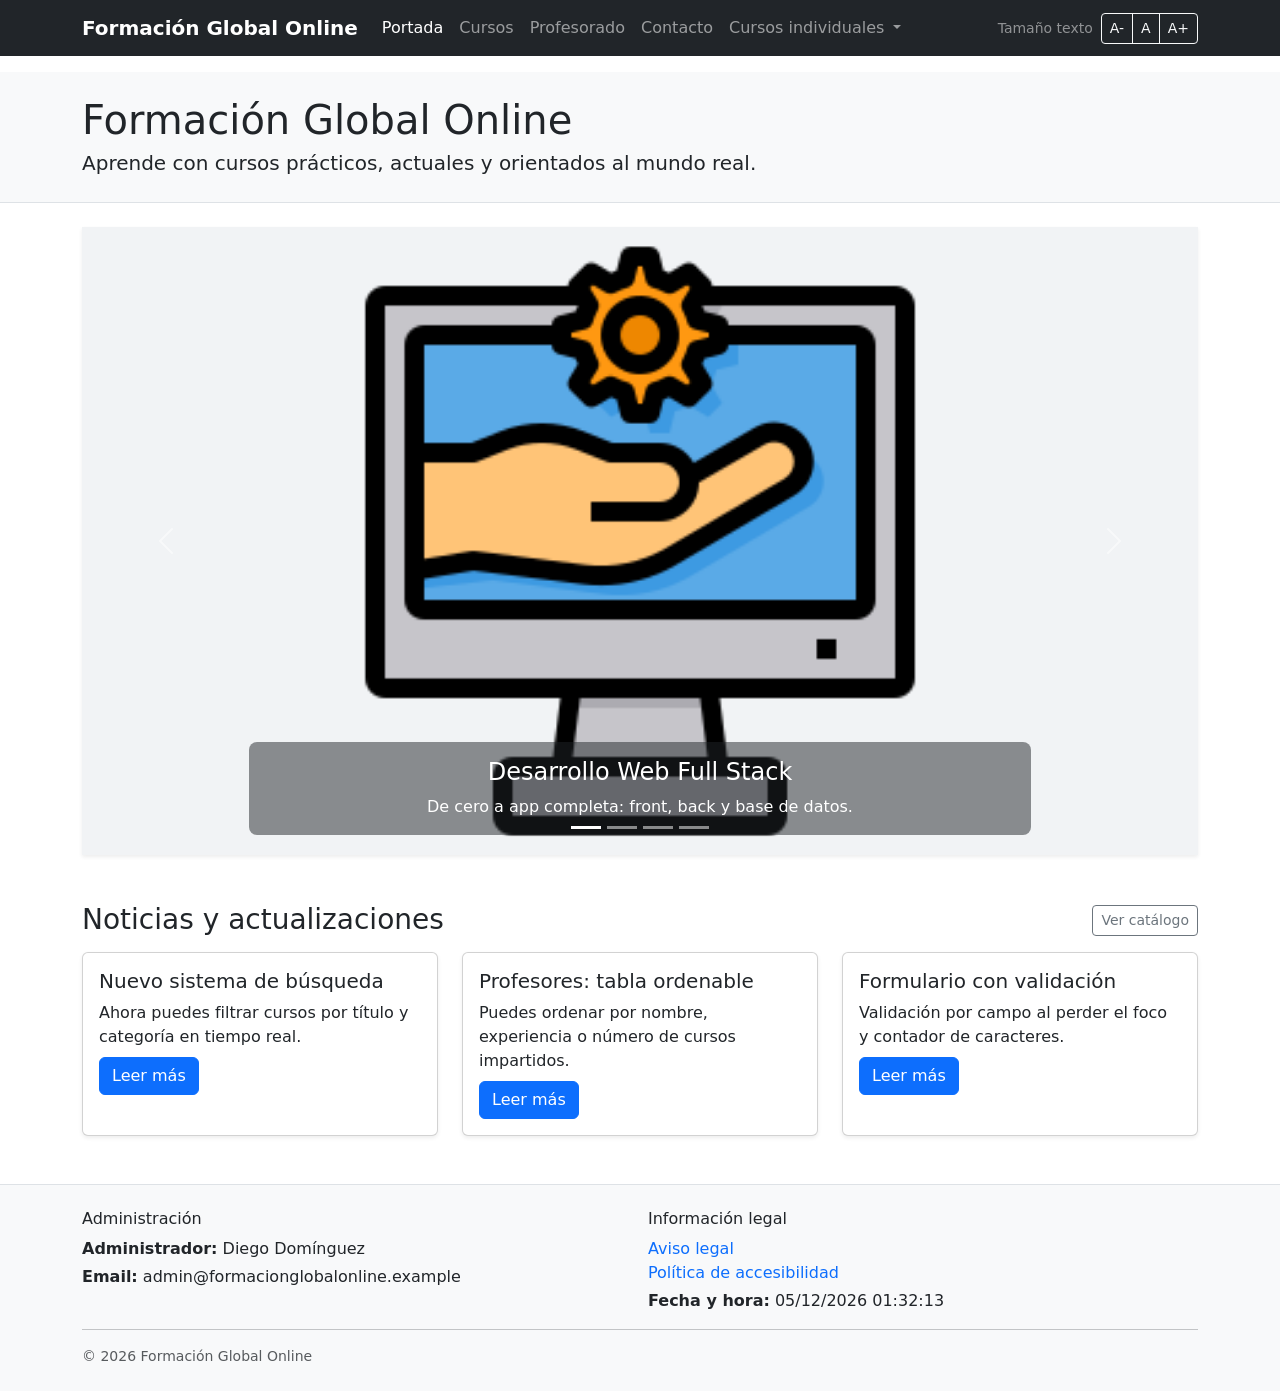
<file: index.html>
<!doctype html>
<html lang="es">

<head>
  <meta charset="utf-8">
  <meta name="viewport" content="width=device-width, initial-scale=1">
  <title>Formación Global Online | Plataforma de cursos</title>
  <meta name="description" content="Plataforma de cursos con Bootstrap e interactividad con JavaScript/jQuery.">
  <link href="https://cdn.jsdelivr.net/npm/bootstrap@5.3.3/dist/css/bootstrap.min.css" rel="stylesheet">
  <link rel="stylesheet" href="css/styles.css">
</head>

<body>
  <nav class="navbar navbar-expand-lg navbar-dark bg-dark fixed-top" aria-label="Menú principal">
    <div class="container">
      <a class="navbar-brand fw-semibold" href="index.html">Formación Global Online</a>
      <button class="navbar-toggler" type="button" data-bs-toggle="collapse" data-bs-target="#navFGO"
        aria-controls="navFGO" aria-expanded="false" aria-label="Mostrar/ocultar navegación">
        <span class="navbar-toggler-icon"></span>
      </button>

      <div class="collapse navbar-collapse" id="navFGO">
        <ul class="navbar-nav me-auto mb-2 mb-lg-0">
          <li class="nav-item">
            <a class="nav-link active" href="index.html">Portada</a>
          </li>
          <li class="nav-item">
            <a class="nav-link " href="cursos.html">Cursos</a>
          </li>
          <li class="nav-item">
            <a class="nav-link " href="profesorado.html">Profesorado</a>
          </li>
          <li class="nav-item">
            <a class="nav-link " href="contacto.html">Contacto</a>
          </li>

          <li class="nav-item dropdown">
            <a class="nav-link dropdown-toggle" href="#" role="button" data-bs-toggle="dropdown" aria-expanded="false">
              Cursos individuales
            </a>
            <ul class="dropdown-menu">
              <li><a class="dropdown-item" href="cursos/curso-fullstack.html">Full Stack</a></li>
              <li><a class="dropdown-item" href="cursos/curso-data.html">Análisis de datos</a></li>
              <li><a class="dropdown-item" href="cursos/curso-java.html">Java</a></li>
              <li><a class="dropdown-item" href="cursos/curso-ux.html">UX/UI</a></li>
              <li><a class="dropdown-item" href="cursos/curso-marketing.html">Marketing</a></li>
              <li><a class="dropdown-item" href="cursos/curso-ingles-b2.html">Inglés B2</a></li>
            </ul>
          </li>
        </ul>

        <div class="d-flex align-items-center gap-2">
          <span class="text-white-50 small d-none d-lg-inline">Tamaño texto</span>
          <div class="btn-group" role="group" aria-label="Controles de tamaño de texto">
            <button id="btnFontMinus" type="button" class="btn btn-outline-light btn-sm"
              title="Disminuir texto">A-</button>
            <button id="btnFontReset" type="button" class="btn btn-outline-light btn-sm"
              title="Restablecer texto">A</button>
            <button id="btnFontPlus" type="button" class="btn btn-outline-light btn-sm"
              title="Aumentar texto">A+</button>
          </div>
        </div>
      </div>
    </div>
  </nav>

  <main class="fgo-main">
    <header class="bg-body-tertiary py-4 border-bottom">
      <div class="container">
        <h1 class="display-6 mb-1">Formación Global Online</h1>
        <p class="lead mb-0">Aprende con cursos prácticos, actuales y orientados al mundo real.</p>
      </div>
    </header>

    <section class="container mt-4" aria-label="Cursos destacados">
      <div id="carouselDestacados" class="carousel slide shadow-sm" data-bs-ride="carousel">
        <div class="carousel-indicators">
          <button type="button" data-bs-target="#carouselDestacados" data-bs-slide-to="0" class="active"
            aria-current="true" aria-label="Slide 1"></button>
          <button type="button" data-bs-target="#carouselDestacados" data-bs-slide-to="1" aria-label="Slide 2"></button>
          <button type="button" data-bs-target="#carouselDestacados" data-bs-slide-to="2" aria-label="Slide 3"></button>
          <button type="button" data-bs-target="#carouselDestacados" data-bs-slide-to="3" aria-label="Slide 4"></button>
        </div>

        <div class="carousel-inner">
          <div class="carousel-item active">
            <img src="images/full.png" class="d-block w-100 fgo-card-img" alt="Banner del curso Full Stack">
            <div class="carousel-caption d-none d-md-block bg-dark bg-opacity-50 rounded-3 p-3">
              <h2 class="h4">Desarrollo Web Full Stack</h2>
              <p class="mb-0">De cero a app completa: front, back y base de datos.</p>
            </div>
          </div>
          <div class="carousel-item">
            <img src="images/data.png" class="d-block w-100 fgo-card-img" alt="Banner del curso Análisis de Datos">
            <div class="carousel-caption d-none d-md-block bg-dark bg-opacity-50 rounded-3 p-3">
              <h2 class="h4">Análisis de Datos</h2>
              <p class="mb-0">Convierte datos en decisiones con fundamentos sólidos.</p>
            </div>
          </div>
          <div class="carousel-item">
            <img src="images/ux.png" class="d-block w-100 fgo-card-img" alt="Banner del curso UX/UI">
            <div class="carousel-caption d-none d-md-block bg-dark bg-opacity-50 rounded-3 p-3">
              <h2 class="h4">UX/UI</h2>
              <p class="mb-0">Diseña productos digitales centrados en el usuario.</p>
            </div>
          </div>
          <div class="carousel-item">
            <img src="images/ingles.png" class="d-block w-100 fgo-card-img" alt="Banner del curso Inglés B2">
            <div class="carousel-caption d-none d-md-block bg-dark bg-opacity-50 rounded-3 p-3">
              <h2 class="h4">Inglés B2 profesional</h2>
              <p class="mb-0">Reuniones, emails y presentaciones con confianza.</p>
            </div>
          </div>
        </div>

        <button class="carousel-control-prev" type="button" data-bs-target="#carouselDestacados" data-bs-slide="prev">
          <span class="carousel-control-prev-icon" aria-hidden="true"></span>
          <span class="visually-hidden">Anterior</span>
        </button>
        <button class="carousel-control-next" type="button" data-bs-target="#carouselDestacados" data-bs-slide="next">
          <span class="carousel-control-next-icon" aria-hidden="true"></span>
          <span class="visually-hidden">Siguiente</span>
        </button>
      </div>
    </section>

    <section class="container mt-5" aria-labelledby="newsTitle">
      <div class="d-flex align-items-end justify-content-between mb-3">
        <h2 id="newsTitle" class="h3 mb-0">Noticias y actualizaciones</h2>
        <a class="btn btn-sm btn-outline-secondary" href="cursos.html">Ver catálogo</a>
      </div>

      <div class="row g-4">
        <!-- Desktop: 3 col (lg), Tablet: 2 col (md), Mobile: 1 col (col-12) -->
        <article class="col-12 col-md-6 col-lg-4">
          <div class="card h-100 shadow-sm">
            <div class="card-body">
              <h3 class="h5">Nuevo sistema de búsqueda</h3>
              <p class="mb-2">Ahora puedes filtrar cursos por título y categoría en tiempo real.</p>
              <div id="more1" class="d-none">
                <p class="mb-2">La búsqueda no recarga la página: se basa en eventos <code>keyup</code> y actualización
                  del DOM.</p>
              </div>
              <button class="btn btn-primary btn-toggle-more" data-target="#more1" aria-expanded="false"
                type="button">Leer más</button>
            </div>
          </div>
        </article>

        <article class="col-12 col-md-6 col-lg-4">
          <div class="card h-100 shadow-sm">
            <div class="card-body">
              <h3 class="h5">Profesores: tabla ordenable</h3>
              <p class="mb-2">Puedes ordenar por nombre, experiencia o número de cursos impartidos.</p>
              <div id="more2" class="d-none">
                <p class="mb-2">La ordenación se hace con arrays y un toggle asc/desc al hacer clic en la cabecera.</p>
              </div>
              <button class="btn btn-primary btn-toggle-more" data-target="#more2" aria-expanded="false"
                type="button">Leer más</button>
            </div>
          </div>
        </article>

        <article class="col-12 col-md-6 col-lg-4">
          <div class="card h-100 shadow-sm">
            <div class="card-body">
              <h3 class="h5">Formulario con validación</h3>
              <p class="mb-2">Validación por campo al perder el foco y contador de caracteres.</p>
              <div id="more3" class="d-none">
                <p class="mb-2">Los mensajes de error aparecen justo debajo del campo, sin recargar la página.</p>
              </div>
              <button class="btn btn-primary btn-toggle-more" data-target="#more3" aria-expanded="false"
                type="button">Leer más</button>
            </div>
          </div>
        </article>
      </div>
    </section>
  </main>

  <footer class="fgo-footer bg-light border-top mt-5">
    <div class="container py-4">
      <div class="row g-3 align-items-start">
        <div class="col-12 col-md-6">
          <h2 class="h6 mb-2">Administración</h2>
          <p class="mb-1"><strong>Administrador:</strong> Diego Domínguez</p>
          <p class="mb-0"><strong>Email:</strong> admin@formacionglobalonline.example</p>
        </div>

        <div class="col-12 col-md-6">
          <h2 class="h6 mb-2">Información legal</h2>
          <ul class="list-unstyled mb-1">
            <li><a href="#" aria-label="Aviso legal (demo)">Aviso legal</a></li>
            <li><a href="#" aria-label="Política de accesibilidad (demo)">Política de accesibilidad</a></li>
          </ul>
          <p class="mb-0"><strong>Fecha y hora:</strong> <span id="fechaHora" aria-live="polite">--/--/----
              --:--:--</span></p>
        </div>
      </div>

      <hr class="my-3">
      <p class="mb-0 small text-body-secondary">&copy; 2026 Formación Global Online</p>
    </div>
  </footer>

  <script src="https://code.jquery.com/jquery-3.7.1.min.js"></script>
  <script src="https://cdn.jsdelivr.net/npm/bootstrap@5.3.3/dist/js/bootstrap.bundle.min.js"></script>
  <script src="scripts/app.js"></script>
  <script src="scripts/index.js"></script>
</body>

</html>
</file>
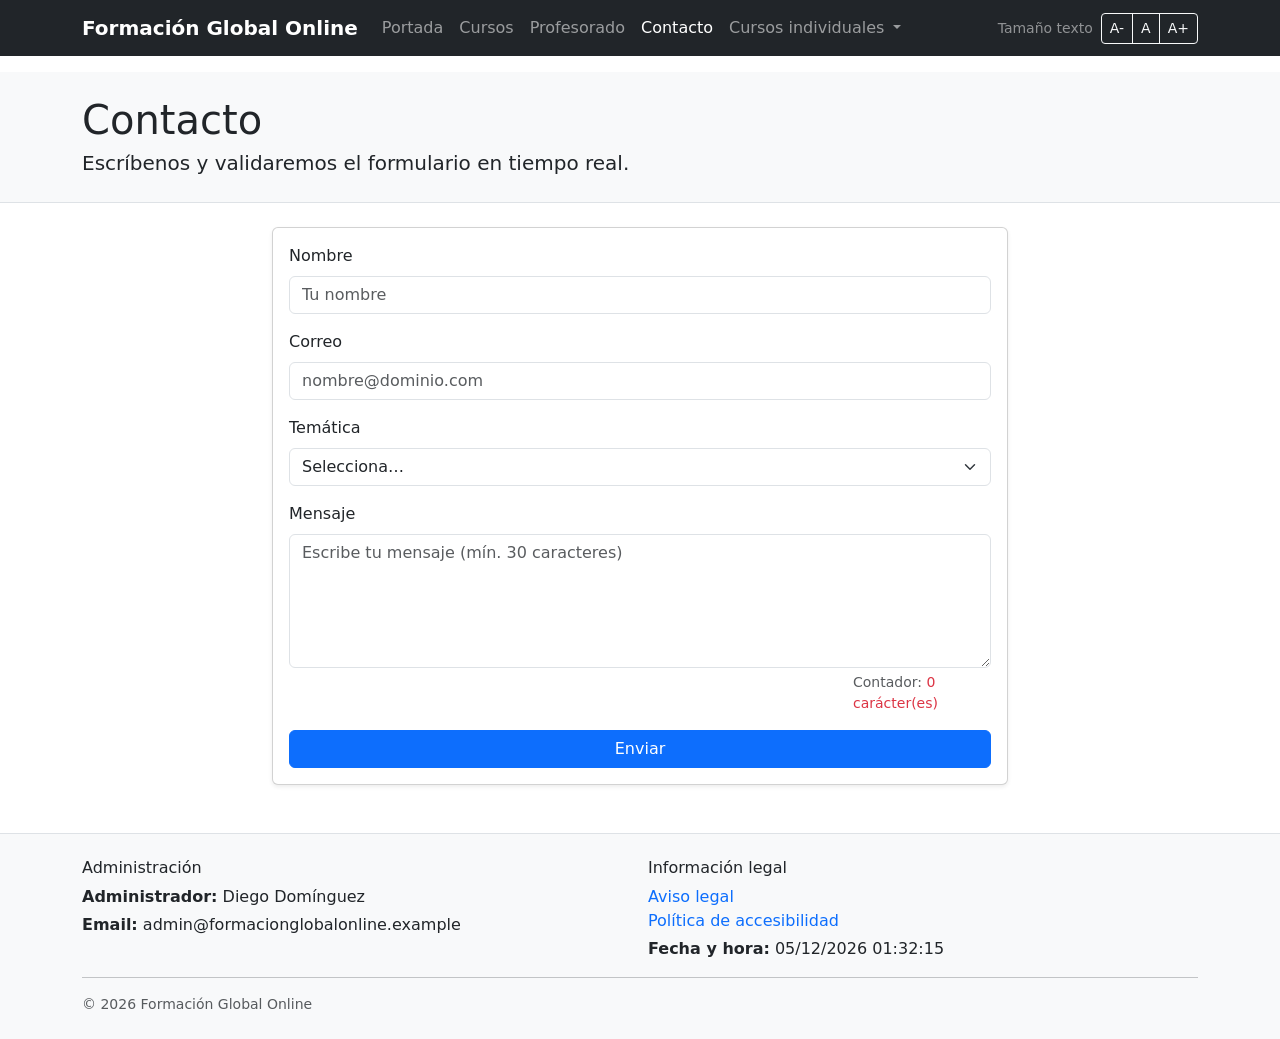
<file: contacto.html>
<!doctype html>
<html lang="es">

<head>
  <meta charset="utf-8">
  <meta name="viewport" content="width=device-width, initial-scale=1">
  <title>Contacto | Formación Global Online</title>
  <meta name="description" content="Formulario con validación en blur y contador de caracteres.">
  <link href="https://cdn.jsdelivr.net/npm/bootstrap@5.3.3/dist/css/bootstrap.min.css" rel="stylesheet">
  <link rel="stylesheet" href="css/styles.css">
</head>

<body>
  <nav class="navbar navbar-expand-lg navbar-dark bg-dark fixed-top" aria-label="Menú principal">
    <div class="container">
      <a class="navbar-brand fw-semibold" href="index.html">Formación Global Online</a>
      <button class="navbar-toggler" type="button" data-bs-toggle="collapse" data-bs-target="#navFGO"
        aria-controls="navFGO" aria-expanded="false" aria-label="Mostrar/ocultar navegación">
        <span class="navbar-toggler-icon"></span>
      </button>

      <div class="collapse navbar-collapse" id="navFGO">
        <ul class="navbar-nav me-auto mb-2 mb-lg-0">
          <li class="nav-item">
            <a class="nav-link " href="index.html">Portada</a>
          </li>
          <li class="nav-item">
            <a class="nav-link " href="cursos.html">Cursos</a>
          </li>
          <li class="nav-item">
            <a class="nav-link " href="profesorado.html">Profesorado</a>
          </li>
          <li class="nav-item">
            <a class="nav-link active" href="contacto.html">Contacto</a>
          </li>

          <li class="nav-item dropdown">
            <a class="nav-link dropdown-toggle" href="#" role="button" data-bs-toggle="dropdown" aria-expanded="false">
              Cursos individuales
            </a>
            <ul class="dropdown-menu">
              <li><a class="dropdown-item" href="cursos/curso-fullstack.html">Full Stack</a></li>
              <li><a class="dropdown-item" href="cursos/curso-data.html">Análisis de datos</a></li>
              <li><a class="dropdown-item" href="cursos/curso-java.html">Java</a></li>
              <li><a class="dropdown-item" href="cursos/curso-ux.html">UX/UI</a></li>
              <li><a class="dropdown-item" href="cursos/curso-marketing.html">Marketing</a></li>
              <li><a class="dropdown-item" href="cursos/curso-ingles-b2.html">Inglés B2</a></li>
            </ul>
          </li>
        </ul>

        <div class="d-flex align-items-center gap-2">
          <span class="text-white-50 small d-none d-lg-inline">Tamaño texto</span>
          <div class="btn-group" role="group" aria-label="Controles de tamaño de texto">
            <button id="btnFontMinus" type="button" class="btn btn-outline-light btn-sm"
              title="Disminuir texto">A-</button>
            <button id="btnFontReset" type="button" class="btn btn-outline-light btn-sm"
              title="Restablecer texto">A</button>
            <button id="btnFontPlus" type="button" class="btn btn-outline-light btn-sm"
              title="Aumentar texto">A+</button>
          </div>
        </div>
      </div>
    </div>
  </nav>

  <main class="fgo-main">
    <header class="bg-body-tertiary py-4 border-bottom">
      <div class="container">
        <h1 class="display-6 mb-1">Contacto</h1>
        <p class="lead mb-0">Escríbenos y validaremos el formulario en tiempo real.</p>
      </div>
    </header>

    <section class="container mt-4" aria-label="Formulario de contacto">
      <div class="row justify-content-center">
        <div class="col-12 col-lg-8">
          <div id="alertaContacto" class="alert d-none" role="alert"></div>

          <div class="card shadow-sm">
            <div class="card-body">
              <form id="formContacto" novalidate>
                <div class="mb-3">
                  <label for="nombre" class="form-label">Nombre</label>
                  <input id="nombre" name="nombre" type="text" class="form-control" placeholder="Tu nombre">
                  <div id="err_nombre" class="invalid-feedback d-block"></div>
                </div>

                <div class="mb-3">
                  <label for="email" class="form-label">Correo</label>
                  <input id="email" name="email" type="email" class="form-control" placeholder="nombre@dominio.com">
                  <div id="err_email" class="invalid-feedback d-block"></div>
                </div>

                <div class="mb-3">
                  <label for="tematica" class="form-label">Temática</label>
                  <select id="tematica" name="tematica" class="form-select">
                    <option value="">Selecciona…</option>
                    <option value="Programación">Programación</option>
                    <option value="Diseño">Diseño</option>
                    <option value="Empresa">Empresa</option>
                    <option value="Idiomas">Idiomas</option>
                    <option value="Otros">Otros</option>
                  </select>
                  <div id="err_tematica" class="invalid-feedback d-block"></div>
                </div>

                <div class="mb-3">
                  <label for="mensaje" class="form-label">Mensaje</label>
                  <textarea id="mensaje" name="mensaje" rows="5" class="form-control"
                    placeholder="Escribe tu mensaje (mín. 30 caracteres)"></textarea>
                  <div class="d-flex justify-content-between mt-1">
                    <div id="err_mensaje" class="invalid-feedback d-block"></div>
                    <small class="text-body-secondary">Contador: <span id="contadorMensaje">0
                        carácter(es)</span></small>
                  </div>
                </div>

                <div class="d-grid">
                  <button class="btn btn-primary" type="submit">Enviar</button>
                </div>
              </form>
            </div>
          </div>

        </div>
      </div>
    </section>
  </main>

  <footer class="fgo-footer bg-light border-top mt-5">
    <div class="container py-4">
      <div class="row g-3 align-items-start">
        <div class="col-12 col-md-6">
          <h2 class="h6 mb-2">Administración</h2>
          <p class="mb-1"><strong>Administrador:</strong> Diego Domínguez</p>
          <p class="mb-0"><strong>Email:</strong> admin@formacionglobalonline.example</p>
        </div>

        <div class="col-12 col-md-6">
          <h2 class="h6 mb-2">Información legal</h2>
          <ul class="list-unstyled mb-1">
            <li><a href="#" aria-label="Aviso legal (demo)">Aviso legal</a></li>
            <li><a href="#" aria-label="Política de accesibilidad (demo)">Política de accesibilidad</a></li>
          </ul>
          <p class="mb-0"><strong>Fecha y hora:</strong> <span id="fechaHora" aria-live="polite">--/--/----
              --:--:--</span></p>
        </div>
      </div>

      <hr class="my-3">
      <p class="mb-0 small text-body-secondary">&copy; 2026 Formación Global Online</p>
    </div>
  </footer>

  <script src="https://code.jquery.com/jquery-3.7.1.min.js"></script>
  <script src="https://cdn.jsdelivr.net/npm/bootstrap@5.3.3/dist/js/bootstrap.bundle.min.js"></script>
  <script src="scripts/app.js"></script>
  <script src="scripts/contacto.js"></script>
</body>

</html>
</file>
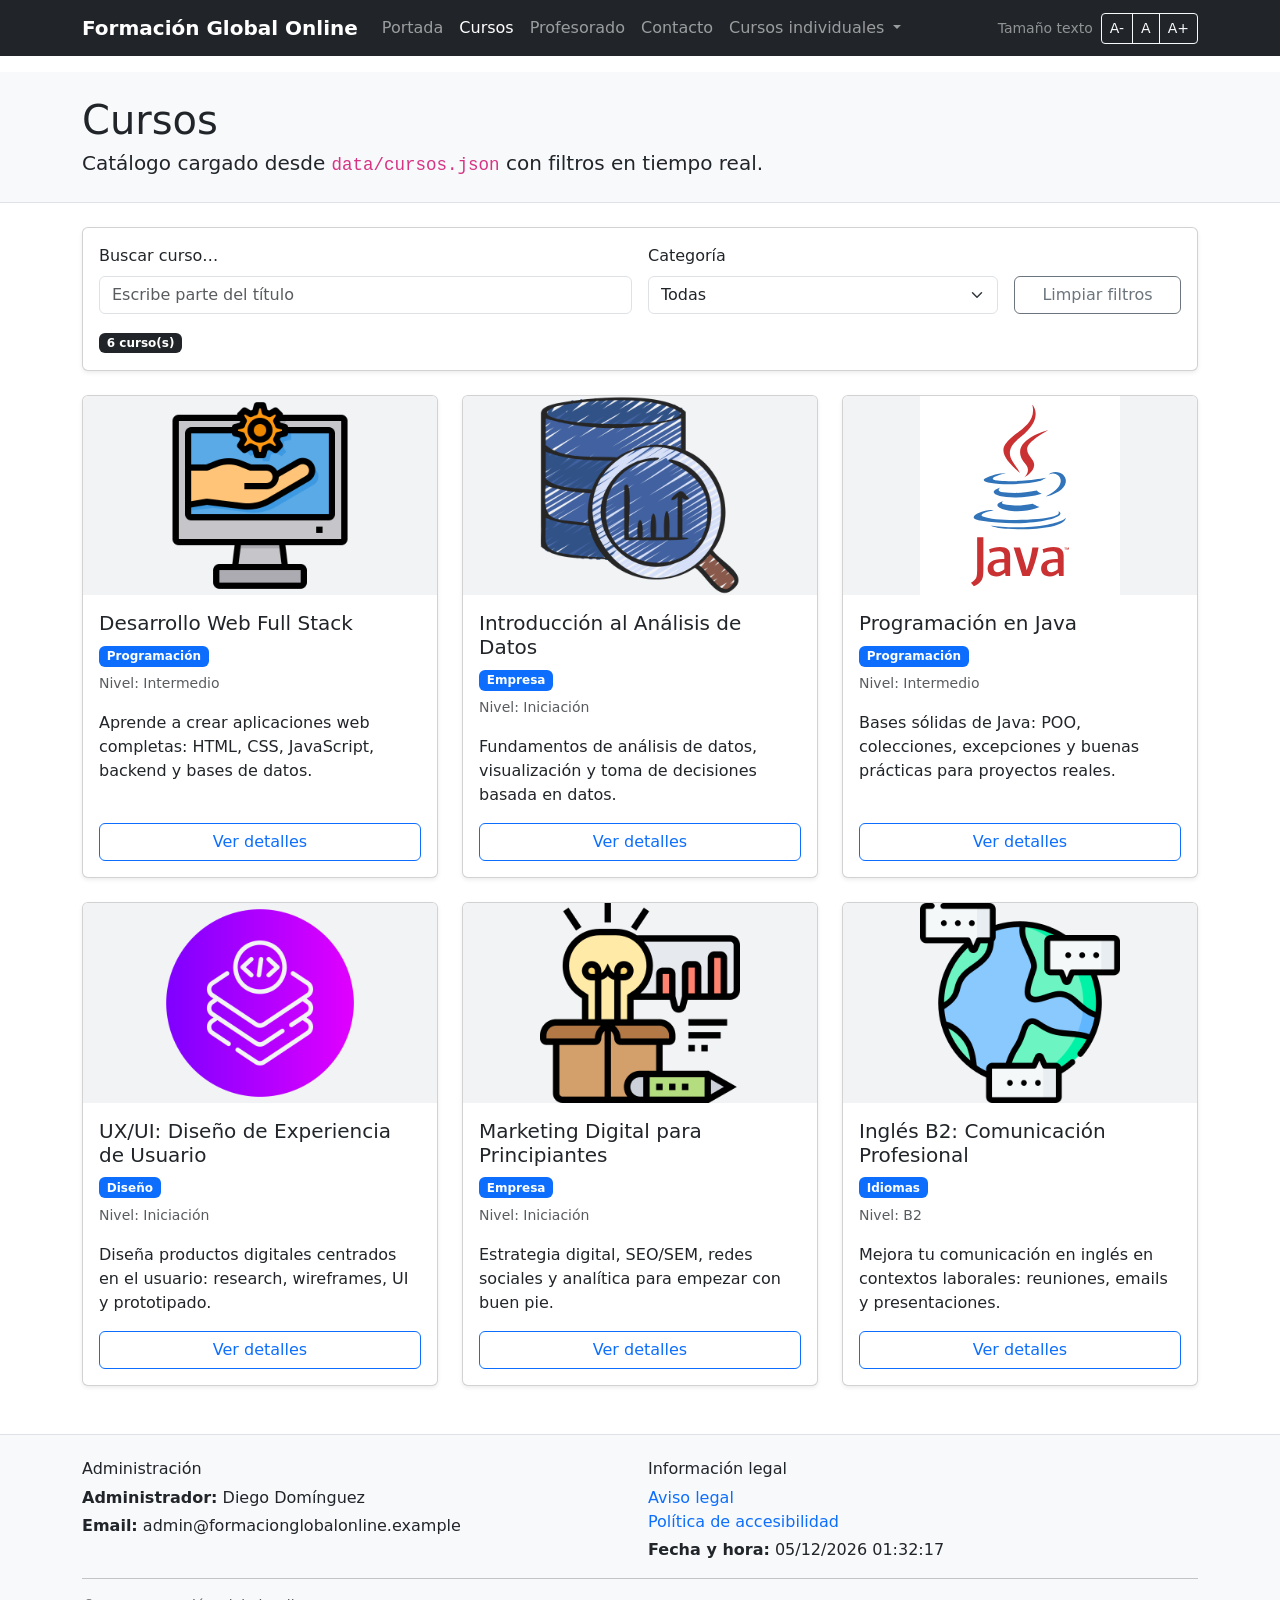
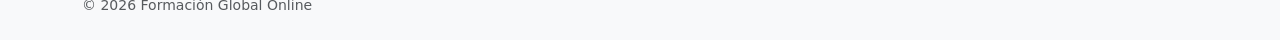
<file: cursos.html>
<!doctype html>
<html lang="es">

<head>
  <meta charset="utf-8">
  <meta name="viewport" content="width=device-width, initial-scale=1">
  <title>Cursos | Formación Global Online</title>
  <meta name="description" content="Catálogo de cursos cargado desde JSON con búsqueda y filtro.">
  <link href="https://cdn.jsdelivr.net/npm/bootstrap@5.3.3/dist/css/bootstrap.min.css" rel="stylesheet">
  <link rel="stylesheet" href="css/styles.css">
</head>

<body>
  <nav class="navbar navbar-expand-lg navbar-dark bg-dark fixed-top" aria-label="Menú principal">
    <div class="container">
      <a class="navbar-brand fw-semibold" href="index.html">Formación Global Online</a>
      <button class="navbar-toggler" type="button" data-bs-toggle="collapse" data-bs-target="#navFGO"
        aria-controls="navFGO" aria-expanded="false" aria-label="Mostrar/ocultar navegación">
        <span class="navbar-toggler-icon"></span>
      </button>

      <div class="collapse navbar-collapse" id="navFGO">
        <ul class="navbar-nav me-auto mb-2 mb-lg-0">
          <li class="nav-item">
            <a class="nav-link " href="index.html">Portada</a>
          </li>
          <li class="nav-item">
            <a class="nav-link active" href="cursos.html">Cursos</a>
          </li>
          <li class="nav-item">
            <a class="nav-link " href="profesorado.html">Profesorado</a>
          </li>
          <li class="nav-item">
            <a class="nav-link " href="contacto.html">Contacto</a>
          </li>

          <li class="nav-item dropdown">
            <a class="nav-link dropdown-toggle" href="#" role="button" data-bs-toggle="dropdown" aria-expanded="false">
              Cursos individuales
            </a>
            <ul class="dropdown-menu">
              <li><a class="dropdown-item" href="cursos/curso-fullstack.html">Full Stack</a></li>
              <li><a class="dropdown-item" href="cursos/curso-data.html">Análisis de datos</a></li>
              <li><a class="dropdown-item" href="cursos/curso-java.html">Java</a></li>
              <li><a class="dropdown-item" href="cursos/curso-ux.html">UX/UI</a></li>
              <li><a class="dropdown-item" href="cursos/curso-marketing.html">Marketing</a></li>
              <li><a class="dropdown-item" href="cursos/curso-ingles-b2.html">Inglés B2</a></li>
            </ul>
          </li>
        </ul>

        <div class="d-flex align-items-center gap-2">
          <span class="text-white-50 small d-none d-lg-inline">Tamaño texto</span>
          <div class="btn-group" role="group" aria-label="Controles de tamaño de texto">
            <button id="btnFontMinus" type="button" class="btn btn-outline-light btn-sm"
              title="Disminuir texto">A-</button>
            <button id="btnFontReset" type="button" class="btn btn-outline-light btn-sm"
              title="Restablecer texto">A</button>
            <button id="btnFontPlus" type="button" class="btn btn-outline-light btn-sm"
              title="Aumentar texto">A+</button>
          </div>
        </div>
      </div>
    </div>
  </nav>

  <main class="fgo-main">
    <header class="bg-body-tertiary py-4 border-bottom">
      <div class="container">
        <h1 class="display-6 mb-1">Cursos</h1>
        <p class="lead mb-0">Catálogo cargado desde <code>data/cursos.json</code> con filtros en tiempo real.</p>
      </div>
    </header>

    <section class="container mt-4" aria-label="Panel de búsqueda y filtros">
      <div class="card shadow-sm">
        <div class="card-body">
          <div class="row g-3 align-items-end">
            <div class="col-12 col-md-6">
              <label for="buscarCurso" class="form-label">Buscar curso…</label>
              <input id="buscarCurso" class="form-control" type="text" placeholder="Escribe parte del título">
            </div>

            <div class="col-12 col-md-4">
              <label for="filtroCategoria" class="form-label">Categoría</label>
              <select id="filtroCategoria" class="form-select">
                <option value="Todas">Todas</option>
              </select>
            </div>

            <div class="col-12 col-md-2 d-grid">
              <button id="btnLimpiar" class="btn btn-outline-secondary" type="button">Limpiar filtros</button>
            </div>
          </div>

          <div class="mt-3">
            <span class="badge text-bg-dark" id="contadorCursos">0 curso(s)</span>
          </div>
        </div>
      </div>
    </section>

    <section class="container mt-4" aria-label="Listado de cursos">
      <div class="row g-4" id="gridCursos">
        <!-- Cards renderizadas por JS -->
      </div>
    </section>
  </main>

  <footer class="fgo-footer bg-light border-top mt-5">
    <div class="container py-4">
      <div class="row g-3 align-items-start">
        <div class="col-12 col-md-6">
          <h2 class="h6 mb-2">Administración</h2>
          <p class="mb-1"><strong>Administrador:</strong> Diego Domínguez</p>
          <p class="mb-0"><strong>Email:</strong> admin@formacionglobalonline.example</p>
        </div>

        <div class="col-12 col-md-6">
          <h2 class="h6 mb-2">Información legal</h2>
          <ul class="list-unstyled mb-1">
            <li><a href="#" aria-label="Aviso legal (demo)">Aviso legal</a></li>
            <li><a href="#" aria-label="Política de accesibilidad (demo)">Política de accesibilidad</a></li>
          </ul>
          <p class="mb-0"><strong>Fecha y hora:</strong> <span id="fechaHora" aria-live="polite">--/--/----
              --:--:--</span></p>
        </div>
      </div>

      <hr class="my-3">
      <p class="mb-0 small text-body-secondary">&copy; 2026 Formación Global Online</p>
    </div>
  </footer>

  <script src="https://code.jquery.com/jquery-3.7.1.min.js"></script>
  <script src="https://cdn.jsdelivr.net/npm/bootstrap@5.3.3/dist/js/bootstrap.bundle.min.js"></script>
  <script src="scripts/app.js"></script>
  <script src="scripts/cursos.js"></script>
</body>

</html>
</file>
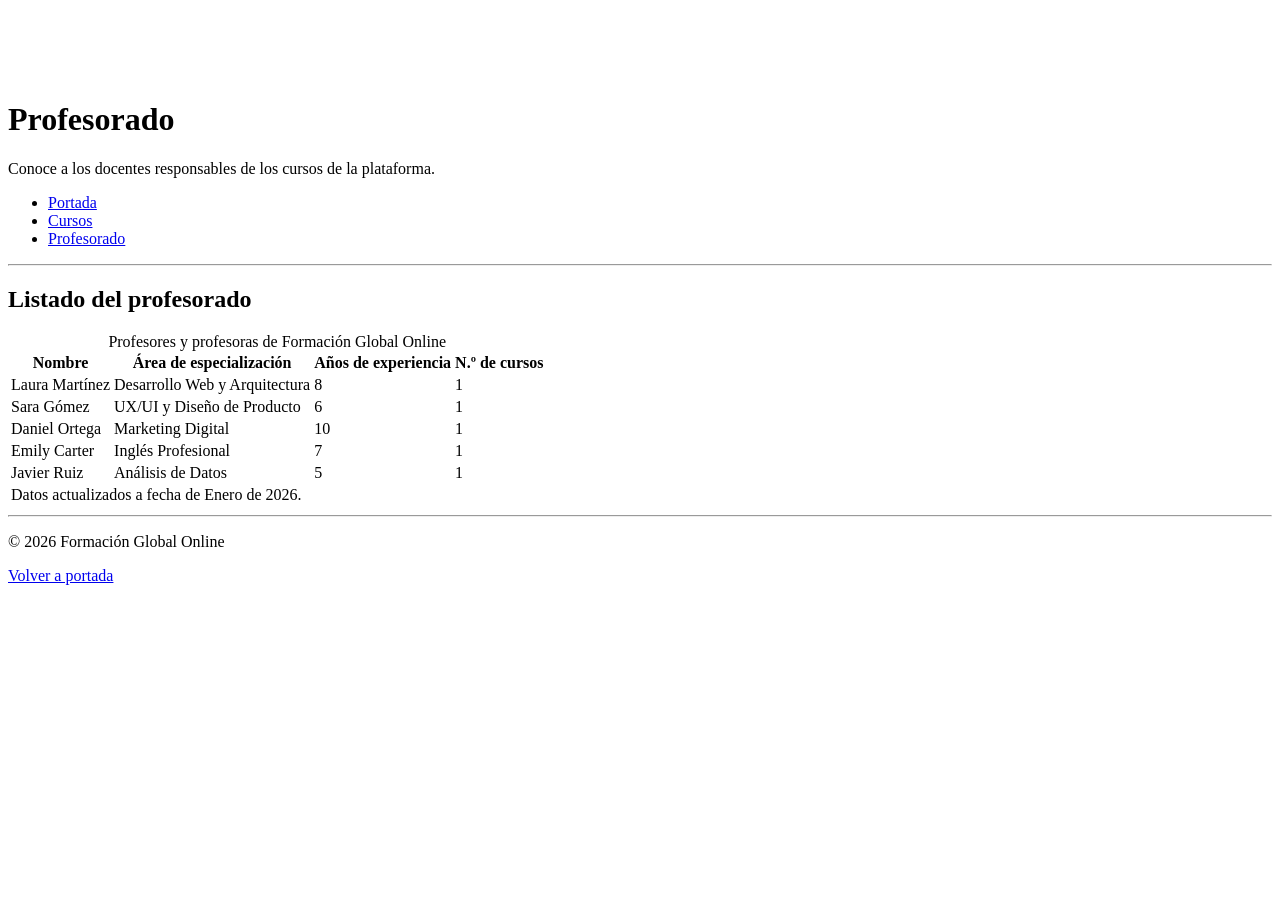
<file: profesorado.html>
<!DOCTYPE html>
<html lang="es">

<head>
  <meta charset="utf-8">
  <meta name="viewport" content="width=device-width, initial-scale=1.0">
  <title>Profesorado | Formación Global Online</title>
  <meta name="keywords" content="profesorado, docentes, formación online, tabla, especialización">
  <meta name="description"
    content="Listado de profesorado de Formación Global Online presentado en una tabla con experiencia y cursos impartidos.">
  <meta name="author" content="Diego Dominguez">
  <link rel="stylesheet" href="./css/styles.css">
</head>

<body>
  <header>
    <div>

      <h1>Profesorado</h1>
      <p>Conoce a los docentes responsables de los cursos de la plataforma.</p>
    </div>

    <nav class="top-nav" aria-label="Navegación principal">
      <ul>
        <li><a href="index.html">Portada</a></li>
        <li><a href="cursos.html">Cursos</a></li>
        <li><a href="profesorado.html" aria-current="page">Profesorado</a></li>
      </ul>
    </nav>
    <hr>
  </header>

  <main>
    <section aria-labelledby="tabla-profesorado">
      <h2 id="tabla-profesorado">Listado del profesorado</h2>

      <table class="staff-table">
        <caption>Profesores y profesoras de Formación Global Online</caption>
        <thead>
          <tr>
            <th scope="col">Nombre</th>
            <th scope="col">Área de especialización</th>
            <th scope="col">Años de experiencia</th>
            <th scope="col">N.º de cursos</th>
          </tr>
        </thead>
        <tbody>
          <tr>
            <td>Laura Martínez</td>
            <td>Desarrollo Web y Arquitectura</td>
            <td>8</td>
            <td>1</td>
          </tr>
          <tr>
            <td>Sara Gómez</td>
            <td>UX/UI y Diseño de Producto</td>
            <td>6</td>
            <td>1</td>
          </tr>
          <tr>
            <td>Daniel Ortega</td>
            <td>Marketing Digital</td>
            <td>10</td>
            <td>1</td>
          </tr>
          <tr>
            <td>Emily Carter</td>
            <td>Inglés Profesional</td>
            <td>7</td>
            <td>1</td>
          </tr>
          <tr>
            <td>Javier Ruiz</td>
            <td>Análisis de Datos</td>
            <td>5</td>
            <td>1</td>
          </tr>
        </tbody>
        <tfoot>
          <tr>
            <td colspan="4">
              Datos actualizados a fecha de Enero de 2026.
            </td>
          </tr>
        </tfoot>
      </table>
    </section>
  </main>

  <footer>
    <hr>
    <p>&copy; 2026 Formación Global Online</p>
    <p><a href="index.html">Volver a portada</a></p>
  </footer>
</body>

</html>
</file>
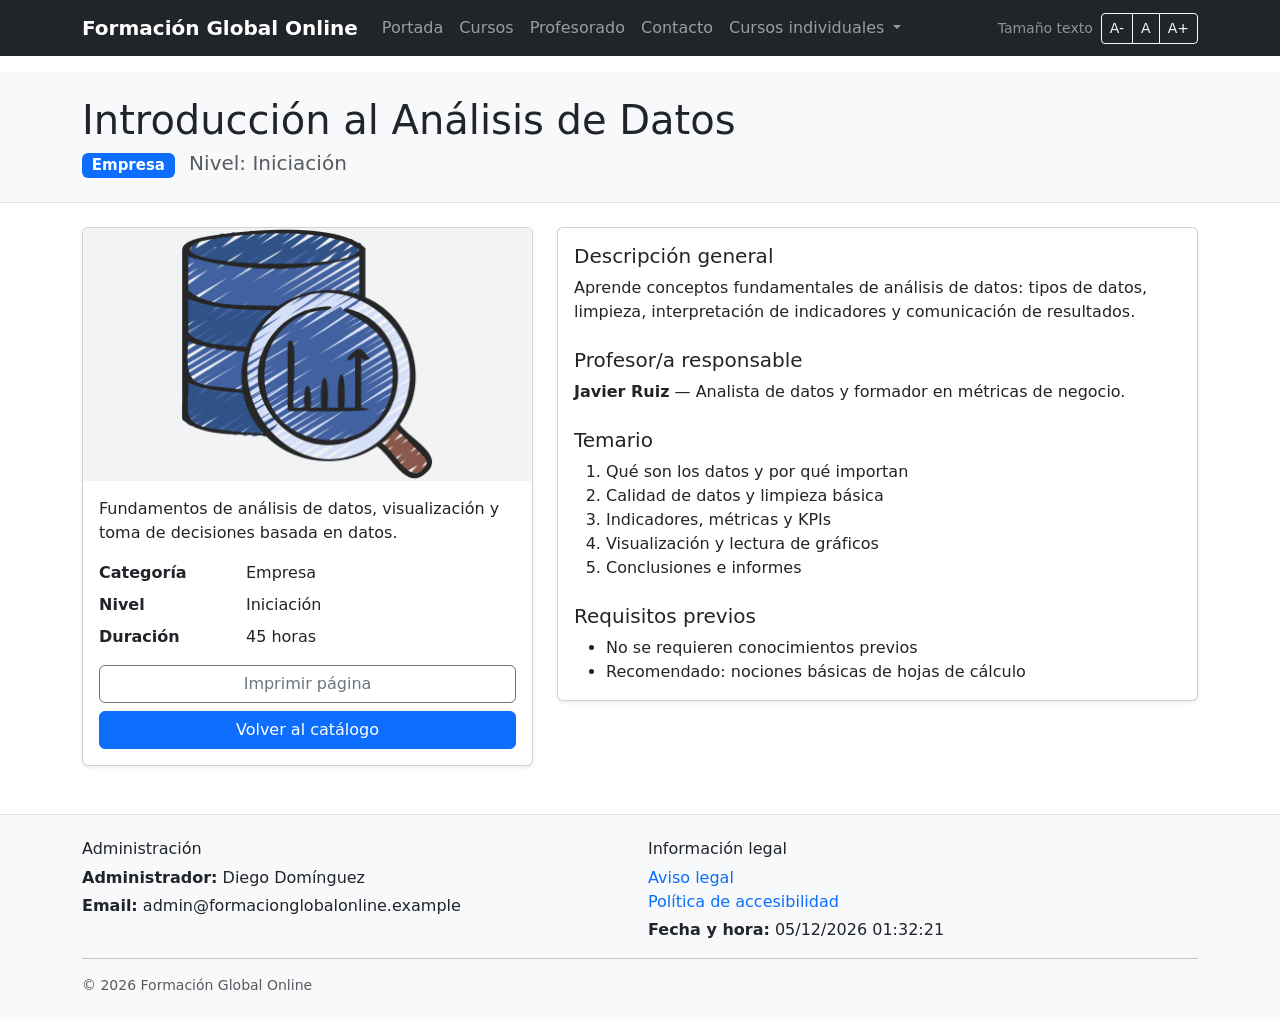
<file: cursos/curso-data.html>
<!doctype html>
<html lang="es">

<head>
  <meta charset="utf-8">
  <meta name="viewport" content="width=device-width, initial-scale=1">
  <title>Introducción al Análisis de Datos | Formación Global Online</title>
  <meta name="description" content="Detalle del curso Introducción al Análisis de Datos.">
  <link href="https://cdn.jsdelivr.net/npm/bootstrap@5.3.3/dist/css/bootstrap.min.css" rel="stylesheet">
  <link rel="stylesheet" href="../css/styles.css">
</head>

<body>
  <nav class="navbar navbar-expand-lg navbar-dark bg-dark fixed-top" aria-label="Menú principal">
    <div class="container">
      <a class="navbar-brand fw-semibold" href="../index.html">Formación Global Online</a>
      <button class="navbar-toggler" type="button" data-bs-toggle="collapse" data-bs-target="#navFGO"
        aria-controls="navFGO" aria-expanded="false" aria-label="Mostrar/ocultar navegación">
        <span class="navbar-toggler-icon"></span>
      </button>

      <div class="collapse navbar-collapse" id="navFGO">
        <ul class="navbar-nav me-auto mb-2 mb-lg-0">
          <li class="nav-item">
            <a class="nav-link " href="../index.html">Portada</a>
          </li>
          <li class="nav-item">
            <a class="nav-link " href="../cursos.html">Cursos</a>
          </li>
          <li class="nav-item">
            <a class="nav-link " href="../profesorado.html">Profesorado</a>
          </li>
          <li class="nav-item">
            <a class="nav-link " href="../contacto.html">Contacto</a>
          </li>

          <li class="nav-item dropdown">
            <a class="nav-link dropdown-toggle" href="#" role="button" data-bs-toggle="dropdown" aria-expanded="false">
              Cursos individuales
            </a>
            <ul class="dropdown-menu">
              <li><a class="dropdown-item" href="../cursos/curso-fullstack.html">Full Stack</a></li>
              <li><a class="dropdown-item" href="../cursos/curso-data.html">Análisis de datos</a></li>
              <li><a class="dropdown-item" href="../cursos/curso-java.html">Java</a></li>
              <li><a class="dropdown-item" href="../cursos/curso-ux.html">UX/UI</a></li>
              <li><a class="dropdown-item" href="../cursos/curso-marketing.html">Marketing</a></li>
              <li><a class="dropdown-item" href="../cursos/curso-ingles-b2.html">Inglés B2</a></li>
            </ul>
          </li>
        </ul>

        <div class="d-flex align-items-center gap-2">
          <span class="text-white-50 small d-none d-lg-inline">Tamaño texto</span>
          <div class="btn-group" role="group" aria-label="Controles de tamaño de texto">
            <button id="btnFontMinus" type="button" class="btn btn-outline-light btn-sm"
              title="Disminuir texto">A-</button>
            <button id="btnFontReset" type="button" class="btn btn-outline-light btn-sm"
              title="Restablecer texto">A</button>
            <button id="btnFontPlus" type="button" class="btn btn-outline-light btn-sm"
              title="Aumentar texto">A+</button>
          </div>
        </div>
      </div>
    </div>
  </nav>
  <main class="fgo-main">
    <header class="bg-body-tertiary py-4 border-bottom">
      <div class="container">
        <h1 class="display-6 mb-1">Introducción al Análisis de Datos</h1>
        <p class="lead mb-0">
          <span class="badge text-bg-primary">Empresa</span>
          <span class="ms-2 text-body-secondary">Nivel: Iniciación</span>
        </p>
      </div>
    </header>

    <div class="container mt-4">
      <div class="row g-4">
        <aside class="col-12 col-lg-5" aria-label="Resumen del curso">
          <div class="card shadow-sm">
            <img src="../images/data.png" class="card-img-top fgo-card-img"
              alt="Imagen del curso Introducción al Análisis de Datos">

            <div class="card-body">
              <p class="card-text">
                Fundamentos de análisis de datos, visualización y toma de decisiones basada en datos.
              </p>

              <dl class="row mb-3">
                <dt class="col-4">Categoría</dt>
                <dd class="col-8 mb-2">Empresa</dd>

                <dt class="col-4">Nivel</dt>
                <dd class="col-8 mb-2">Iniciación</dd>

                <dt class="col-4">Duración</dt>
                <dd class="col-8 mb-0">45 horas</dd>
              </dl>

              <div class="d-grid gap-2">
                <button class="btn btn-outline-secondary" type="button" onclick="window.print()">
                  Imprimir página
                </button>
                <a class="btn btn-primary" href="../cursos.html">Volver al catálogo</a>
              </div>
            </div>
          </div>
        </aside>

        <article class="col-12 col-lg-7" aria-label="Información del curso">
          <div class="card shadow-sm">
            <div class="card-body">
              <section aria-labelledby="descripcion" class="mb-4">
                <h2 id="descripcion" class="h5">Descripción general</h2>
                <p class="mb-0">
                  Aprende conceptos fundamentales de análisis de datos: tipos de datos, limpieza,
                  interpretación de indicadores y comunicación de resultados.
                </p>
              </section>

              <section aria-labelledby="profesor" class="mb-4">
                <h2 id="profesor" class="h5">Profesor/a responsable</h2>
                <p class="mb-0"><strong>Javier Ruiz</strong> — Analista de datos y formador en métricas de negocio.</p>
              </section>

              <section aria-labelledby="temario" class="mb-4">
                <h2 id="temario" class="h5">Temario</h2>
                <ol class="mb-0">
                  <li>Qué son los datos y por qué importan</li>
                  <li>Calidad de datos y limpieza básica</li>
                  <li>Indicadores, métricas y KPIs</li>
                  <li>Visualización y lectura de gráficos</li>
                  <li>Conclusiones e informes</li>
                </ol>
              </section>

              <section aria-labelledby="requisitos">
                <h2 id="requisitos" class="h5">Requisitos previos</h2>
                <ul class="mb-0">
                  <li>No se requieren conocimientos previos</li>
                  <li>Recomendado: nociones básicas de hojas de cálculo</li>
                </ul>
              </section>

            </div>
          </div>
        </article>
      </div>
    </div>
  </main>

  <footer class="fgo-footer bg-light border-top mt-5">
    <div class="container py-4">
      <div class="row g-3 align-items-start">
        <div class="col-12 col-md-6">
          <h2 class="h6 mb-2">Administración</h2>
          <p class="mb-1"><strong>Administrador:</strong> Diego Domínguez</p>
          <p class="mb-0"><strong>Email:</strong> admin@formacionglobalonline.example</p>
        </div>

        <div class="col-12 col-md-6">
          <h2 class="h6 mb-2">Información legal</h2>
          <ul class="list-unstyled mb-1">
            <li><a href="#" aria-label="Aviso legal (demo)">Aviso legal</a></li>
            <li><a href="#" aria-label="Política de accesibilidad (demo)">Política de accesibilidad</a></li>
          </ul>
          <p class="mb-0"><strong>Fecha y hora:</strong> <span id="fechaHora" aria-live="polite">--/--/----
              --:--:--</span></p>
        </div>
      </div>

      <hr class="my-3">
      <p class="mb-0 small text-body-secondary">&copy; 2026 Formación Global Online</p>
    </div>
  </footer>

  <script src="https://code.jquery.com/jquery-3.7.1.min.js"></script>
  <script src="https://cdn.jsdelivr.net/npm/bootstrap@5.3.3/dist/js/bootstrap.bundle.min.js"></script>
  <script src="../scripts/app.js"></script>
</body>

</html>
</file>
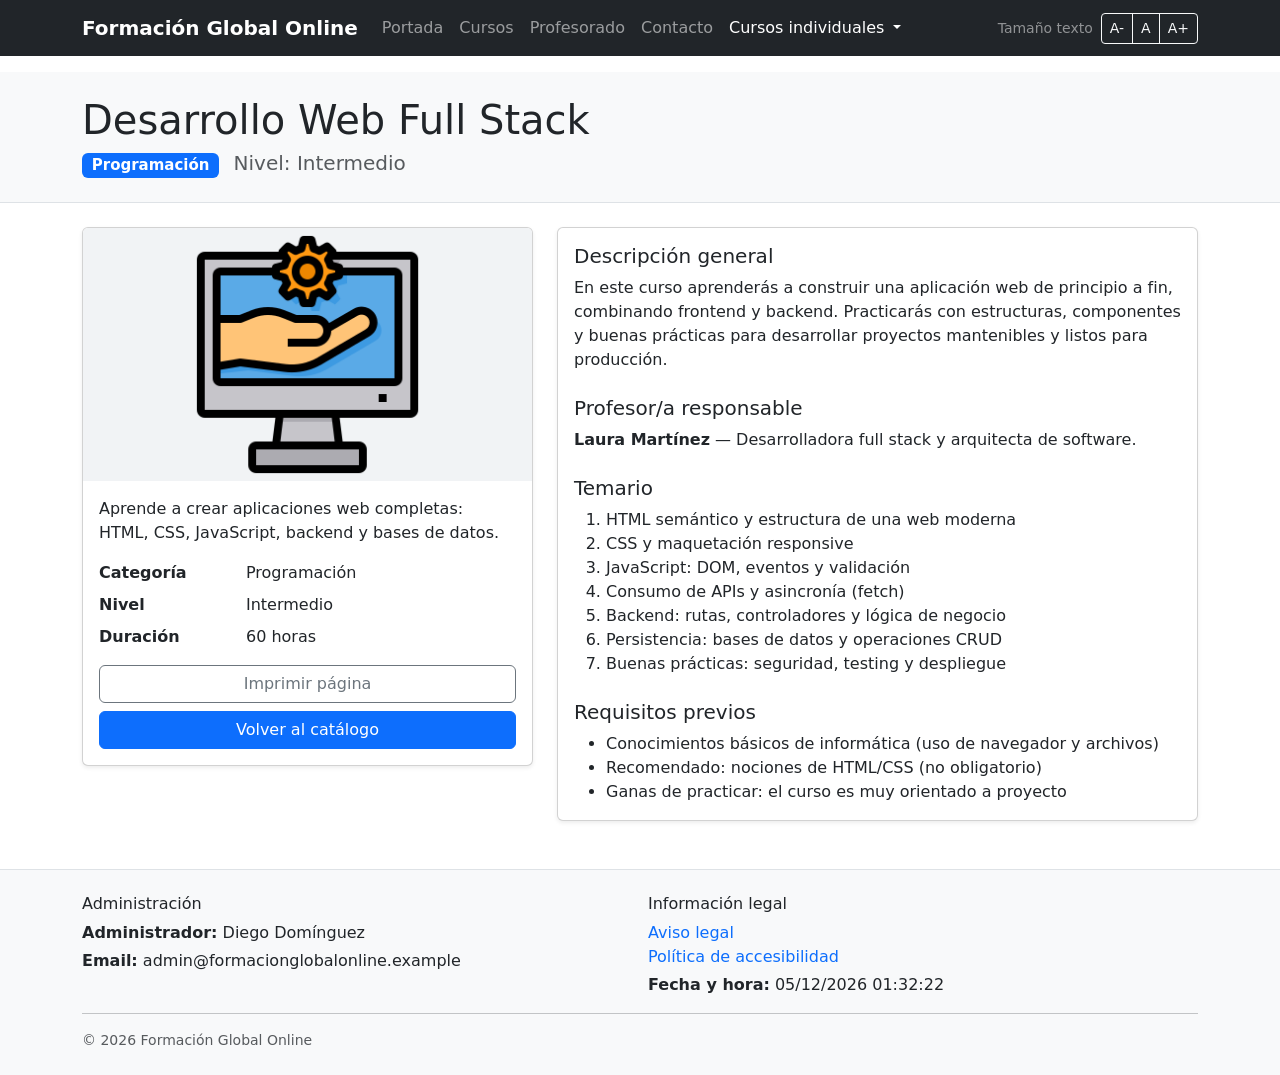
<file: cursos/curso-fullstack.html>
<!doctype html>
<html lang="es">

<head>
  <meta charset="utf-8">
  <meta name="viewport" content="width=device-width, initial-scale=1">
  <title>Desarrollo Web Full Stack | Formación Global Online</title>
  <meta name="description" content="Detalle del curso Desarrollo Web Full Stack en Formación Global Online.">
  <link href="https://cdn.jsdelivr.net/npm/bootstrap@5.3.3/dist/css/bootstrap.min.css" rel="stylesheet">
  <link rel="stylesheet" href="../css/styles.css">
</head>

<body>
  <!-- Navbar -->
  <nav class="navbar navbar-expand-lg navbar-dark bg-dark fixed-top" aria-label="Menú principal">
    <div class="container">
      <a class="navbar-brand fw-semibold" href="../index.html">Formación Global Online</a>

      <button class="navbar-toggler" type="button" data-bs-toggle="collapse" data-bs-target="#navFGO"
        aria-controls="navFGO" aria-expanded="false" aria-label="Mostrar/ocultar navegación">
        <span class="navbar-toggler-icon"></span>
      </button>

      <div class="collapse navbar-collapse" id="navFGO">
        <ul class="navbar-nav me-auto mb-2 mb-lg-0">
          <li class="nav-item">
            <a class="nav-link" href="../index.html">Portada</a>
          </li>
          <li class="nav-item">
            <a class="nav-link" href="../cursos.html">Cursos</a>
          </li>
          <li class="nav-item">
            <a class="nav-link" href="../profesorado.html">Profesorado</a>
          </li>
          <li class="nav-item">
            <a class="nav-link" href="../contacto.html">Contacto</a>
          </li>

          <li class="nav-item dropdown">
            <a class="nav-link dropdown-toggle active" href="#" role="button" data-bs-toggle="dropdown"
              aria-expanded="false">
              Cursos individuales
            </a>
            <ul class="dropdown-menu">
              <li><a class="dropdown-item active" href="curso-fullstack.html" aria-current="page">Full Stack</a></li>
              <li><a class="dropdown-item" href="curso-data.html">Análisis de datos</a></li>
              <li><a class="dropdown-item" href="curso-java.html">Java</a></li>
              <li><a class="dropdown-item" href="curso-ux.html">UX/UI</a></li>
              <li><a class="dropdown-item" href="curso-marketing.html">Marketing</a></li>
              <li><a class="dropdown-item" href="curso-ingles-b2.html">Inglés B2</a></li>
            </ul>
          </li>
        </ul>

        <div class="d-flex align-items-center gap-2">
          <span class="text-white-50 small d-none d-lg-inline">Tamaño texto</span>
          <div class="btn-group" role="group" aria-label="Controles de tamaño de texto">
            <button id="btnFontMinus" type="button" class="btn btn-outline-light btn-sm"
              title="Disminuir texto">A-</button>
            <button id="btnFontReset" type="button" class="btn btn-outline-light btn-sm"
              title="Restablecer texto">A</button>
            <button id="btnFontPlus" type="button" class="btn btn-outline-light btn-sm"
              title="Aumentar texto">A+</button>
          </div>
        </div>
      </div>
    </div>
  </nav>

  <!-- Contenido -->
  <main class="fgo-main">
    <header class="bg-body-tertiary py-4 border-bottom">
      <div class="container">
        <h1 class="display-6 mb-1">Desarrollo Web Full Stack</h1>
        <p class="lead mb-0">
          <span class="badge text-bg-primary">Programación</span>
          <span class="ms-2 text-body-secondary">Nivel: Intermedio</span>
        </p>
      </div>
    </header>

    <div class="container mt-4">
      <div class="row g-4">
        <!-- ASIDE / RESUMEN -->
        <aside class="col-12 col-lg-5" aria-label="Resumen del curso">
          <div class="card shadow-sm">
            <img src="../images/full.png" class="card-img-top fgo-card-img"
              alt="Imagen del curso Desarrollo Web Full Stack">

            <div class="card-body">
              <p class="card-text">
                Aprende a crear aplicaciones web completas: HTML, CSS, JavaScript, backend y bases de datos.
              </p>

              <dl class="row mb-3">
                <dt class="col-4">Categoría</dt>
                <dd class="col-8 mb-2">Programación</dd>

                <dt class="col-4">Nivel</dt>
                <dd class="col-8 mb-2">Intermedio</dd>

                <dt class="col-4">Duración</dt>
                <dd class="col-8 mb-0">60 horas</dd>
              </dl>

              <div class="d-grid gap-2">
                <button class="btn btn-outline-secondary" type="button" onclick="window.print()">
                  Imprimir página
                </button>
                <a class="btn btn-primary" href="../cursos.html">Volver al catálogo</a>
              </div>
            </div>
          </div>
        </aside>

        <!-- CONTENIDO PRINCIPAL -->
        <article class="col-12 col-lg-7" aria-label="Información del curso">
          <div class="card shadow-sm">
            <div class="card-body">

              <section aria-labelledby="descripcion" class="mb-4">
                <h2 id="descripcion" class="h5">Descripción general</h2>
                <p class="mb-0">
                  En este curso aprenderás a construir una aplicación web de principio a fin, combinando
                  frontend y backend. Practicarás con estructuras, componentes y buenas prácticas para desarrollar
                  proyectos mantenibles y listos para producción.
                </p>
              </section>

              <section aria-labelledby="profesor" class="mb-4">
                <h2 id="profesor" class="h5">Profesor/a responsable</h2>
                <p class="mb-0"><strong>Laura Martínez</strong> — Desarrolladora full stack y arquitecta de software.
                </p>
              </section>

              <section aria-labelledby="temario" class="mb-4">
                <h2 id="temario" class="h5">Temario</h2>
                <ol class="mb-0">
                  <li>HTML semántico y estructura de una web moderna</li>
                  <li>CSS y maquetación responsive</li>
                  <li>JavaScript: DOM, eventos y validación</li>
                  <li>Consumo de APIs y asincronía (fetch)</li>
                  <li>Backend: rutas, controladores y lógica de negocio</li>
                  <li>Persistencia: bases de datos y operaciones CRUD</li>
                  <li>Buenas prácticas: seguridad, testing y despliegue</li>
                </ol>
              </section>

              <section aria-labelledby="requisitos">
                <h2 id="requisitos" class="h5">Requisitos previos</h2>
                <ul class="mb-0">
                  <li>Conocimientos básicos de informática (uso de navegador y archivos)</li>
                  <li>Recomendado: nociones de HTML/CSS (no obligatorio)</li>
                  <li>Ganas de practicar: el curso es muy orientado a proyecto</li>
                </ul>
              </section>

            </div>
          </div>
        </article>
      </div>
    </div>
  </main>

  <!-- Footer -->
  <footer class="fgo-footer bg-light border-top mt-5">
    <div class="container py-4">
      <div class="row g-3 align-items-start">
        <div class="col-12 col-md-6">
          <h2 class="h6 mb-2">Administración</h2>
          <p class="mb-1"><strong>Administrador:</strong> Diego Domínguez</p>
          <p class="mb-0"><strong>Email:</strong> admin@formacionglobalonline.example</p>
        </div>

        <div class="col-12 col-md-6">
          <h2 class="h6 mb-2">Información legal</h2>
          <ul class="list-unstyled mb-1">
            <li><a href="#" aria-label="Aviso legal (demo)">Aviso legal</a></li>
            <li><a href="#" aria-label="Política de accesibilidad (demo)">Política de accesibilidad</a></li>
          </ul>
          <p class="mb-0"><strong>Fecha y hora:</strong>
            <span id="fechaHora" aria-live="polite">--/--/---- --:--:--</span>
          </p>
        </div>
      </div>

      <hr class="my-3">
      <p class="mb-0 small text-body-secondary">&copy; 2026 Formación Global Online</p>
    </div>
  </footer>

  <!-- Scripts -->
  <script src="https://code.jquery.com/jquery-3.7.1.min.js"></script>
  <script src="https://cdn.jsdelivr.net/npm/bootstrap@5.3.3/dist/js/bootstrap.bundle.min.js"></script>
  <script src="../scripts/app.js"></script>
</body>

</html>
</file>
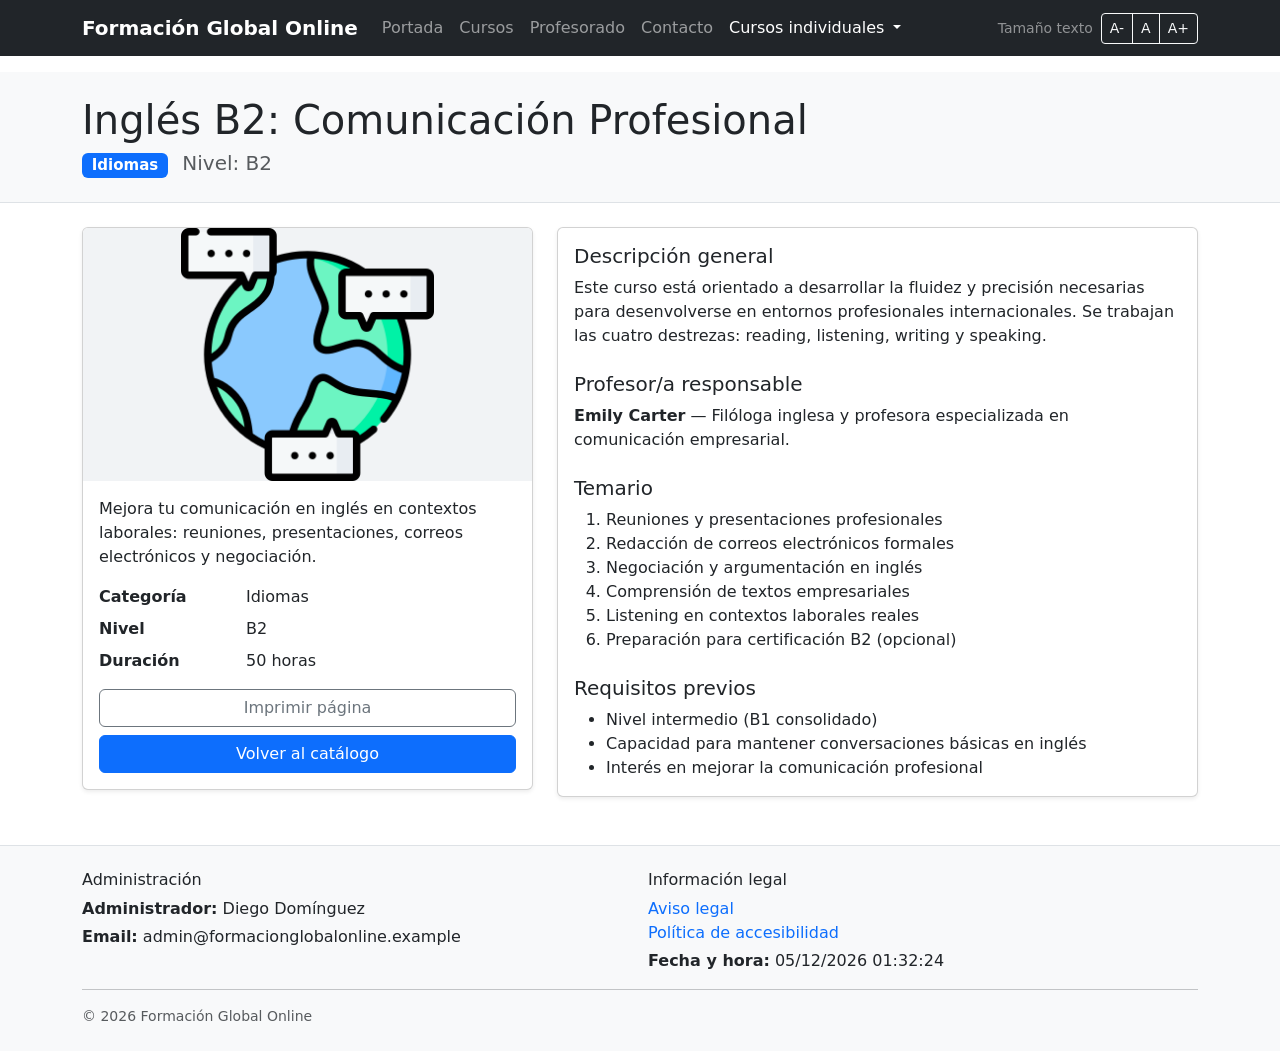
<file: cursos/curso-ingles-b2.html>
<!doctype html>
<html lang="es">

<head>
  <meta charset="utf-8">
  <meta name="viewport" content="width=device-width, initial-scale=1">
  <title>Inglés B2: Comunicación Profesional | Formación Global Online</title>
  <meta name="description" content="Detalle del curso Inglés B2 orientado a la comunicación profesional.">
  <link href="https://cdn.jsdelivr.net/npm/bootstrap@5.3.3/dist/css/bootstrap.min.css" rel="stylesheet">
  <link rel="stylesheet" href="../css/styles.css">
</head>

<body>
  <nav class="navbar navbar-expand-lg navbar-dark bg-dark fixed-top" aria-label="Menú principal">
    <div class="container">
      <a class="navbar-brand fw-semibold" href="../index.html">Formación Global Online</a>

      <button class="navbar-toggler" type="button" data-bs-toggle="collapse" data-bs-target="#navFGO"
        aria-controls="navFGO" aria-expanded="false" aria-label="Mostrar/ocultar navegación">
        <span class="navbar-toggler-icon"></span>
      </button>

      <div class="collapse navbar-collapse" id="navFGO">
        <ul class="navbar-nav me-auto mb-2 mb-lg-0">
          <li class="nav-item">
            <a class="nav-link" href="../index.html">Portada</a>
          </li>
          <li class="nav-item">
            <a class="nav-link" href="../cursos.html">Cursos</a>
          </li>
          <li class="nav-item">
            <a class="nav-link" href="../profesorado.html">Profesorado</a>
          </li>
          <li class="nav-item">
            <a class="nav-link" href="../contacto.html">Contacto</a>
          </li>

          <li class="nav-item dropdown">
            <a class="nav-link dropdown-toggle active" href="#" role="button" data-bs-toggle="dropdown"
              aria-expanded="false">
              Cursos individuales
            </a>
            <ul class="dropdown-menu">
              <li><a class="dropdown-item" href="curso-fullstack.html">Full Stack</a></li>
              <li><a class="dropdown-item" href="curso-data.html">Análisis de datos</a></li>
              <li><a class="dropdown-item" href="curso-java.html">Java</a></li>
              <li><a class="dropdown-item" href="curso-ux.html">UX/UI</a></li>
              <li><a class="dropdown-item" href="curso-marketing.html">Marketing</a></li>
              <li><a class="dropdown-item active" href="curso-ingles-b2.html" aria-current="page">Inglés B2</a></li>
            </ul>
          </li>
        </ul>

        <div class="d-flex align-items-center gap-2">
          <span class="text-white-50 small d-none d-lg-inline">Tamaño texto</span>
          <div class="btn-group" role="group" aria-label="Controles de tamaño de texto">
            <button id="btnFontMinus" type="button" class="btn btn-outline-light btn-sm">A-</button>
            <button id="btnFontReset" type="button" class="btn btn-outline-light btn-sm">A</button>
            <button id="btnFontPlus" type="button" class="btn btn-outline-light btn-sm">A+</button>
          </div>
        </div>
      </div>
    </div>
  </nav>

  <main class="fgo-main">
    <header class="bg-body-tertiary py-4 border-bottom">
      <div class="container">
        <h1 class="display-6 mb-1">Inglés B2: Comunicación Profesional</h1>
        <p class="lead mb-0">
          <span class="badge text-bg-primary">Idiomas</span>
          <span class="ms-2 text-body-secondary">Nivel: B2</span>
        </p>
      </div>
    </header>

    <div class="container mt-4">
      <div class="row g-4">

        <!-- ASIDE -->
        <aside class="col-12 col-lg-5" aria-label="Resumen del curso">
          <div class="card shadow-sm">
            <img src="../images/ingles.png" class="card-img-top fgo-card-img" alt="Imagen del curso Inglés B2">

            <div class="card-body">
              <p class="card-text">
                Mejora tu comunicación en inglés en contextos laborales:
                reuniones, presentaciones, correos electrónicos y negociación.
              </p>

              <dl class="row mb-3">
                <dt class="col-4">Categoría</dt>
                <dd class="col-8 mb-2">Idiomas</dd>

                <dt class="col-4">Nivel</dt>
                <dd class="col-8 mb-2">B2</dd>

                <dt class="col-4">Duración</dt>
                <dd class="col-8 mb-0">50 horas</dd>
              </dl>

              <div class="d-grid gap-2">
                <button class="btn btn-outline-secondary" type="button" onclick="window.print()">
                  Imprimir página
                </button>
                <a class="btn btn-primary" href="../cursos.html">Volver al catálogo</a>
              </div>
            </div>
          </div>
        </aside>

        <article class="col-12 col-lg-7" aria-label="Información del curso">
          <div class="card shadow-sm">
            <div class="card-body">

              <section aria-labelledby="descripcion" class="mb-4">
                <h2 id="descripcion" class="h5">Descripción general</h2>
                <p class="mb-0">
                  Este curso está orientado a desarrollar la fluidez y precisión
                  necesarias para desenvolverse en entornos profesionales
                  internacionales. Se trabajan las cuatro destrezas:
                  reading, listening, writing y speaking.
                </p>
              </section>

              <section aria-labelledby="profesor" class="mb-4">
                <h2 id="profesor" class="h5">Profesor/a responsable</h2>
                <p class="mb-0">
                  <strong>Emily Carter</strong> — Filóloga inglesa y profesora especializada
                  en comunicación empresarial.
                </p>
              </section>

              <section aria-labelledby="temario" class="mb-4">
                <h2 id="temario" class="h5">Temario</h2>
                <ol class="mb-0">
                  <li>Reuniones y presentaciones profesionales</li>
                  <li>Redacción de correos electrónicos formales</li>
                  <li>Negociación y argumentación en inglés</li>
                  <li>Comprensión de textos empresariales</li>
                  <li>Listening en contextos laborales reales</li>
                  <li>Preparación para certificación B2 (opcional)</li>
                </ol>
              </section>

              <section aria-labelledby="requisitos">
                <h2 id="requisitos" class="h5">Requisitos previos</h2>
                <ul class="mb-0">
                  <li>Nivel intermedio (B1 consolidado)</li>
                  <li>Capacidad para mantener conversaciones básicas en inglés</li>
                  <li>Interés en mejorar la comunicación profesional</li>
                </ul>
              </section>

            </div>
          </div>
        </article>

      </div>
    </div>
  </main>

  <footer class="fgo-footer bg-light border-top mt-5">
    <div class="container py-4">
      <div class="row g-3 align-items-start">
        <div class="col-12 col-md-6">
          <h2 class="h6 mb-2">Administración</h2>
          <p class="mb-1"><strong>Administrador:</strong> Diego Domínguez</p>
          <p class="mb-0"><strong>Email:</strong> admin@formacionglobalonline.example</p>
        </div>

        <div class="col-12 col-md-6">
          <h2 class="h6 mb-2">Información legal</h2>
          <ul class="list-unstyled mb-1">
            <li><a href="#">Aviso legal</a></li>
            <li><a href="#">Política de accesibilidad</a></li>
          </ul>
          <p class="mb-0">
            <strong>Fecha y hora:</strong>
            <span id="fechaHora" aria-live="polite">--/--/---- --:--:--</span>
          </p>
        </div>
      </div>

      <hr class="my-3">
      <p class="mb-0 small text-body-secondary">
        &copy; 2026 Formación Global Online
      </p>
    </div>
  </footer>

  <script src="https://code.jquery.com/jquery-3.7.1.min.js"></script>
  <script src="https://cdn.jsdelivr.net/npm/bootstrap@5.3.3/dist/js/bootstrap.bundle.min.js"></script>
  <script src="../scripts/app.js"></script>

</body>

</html>
</file>
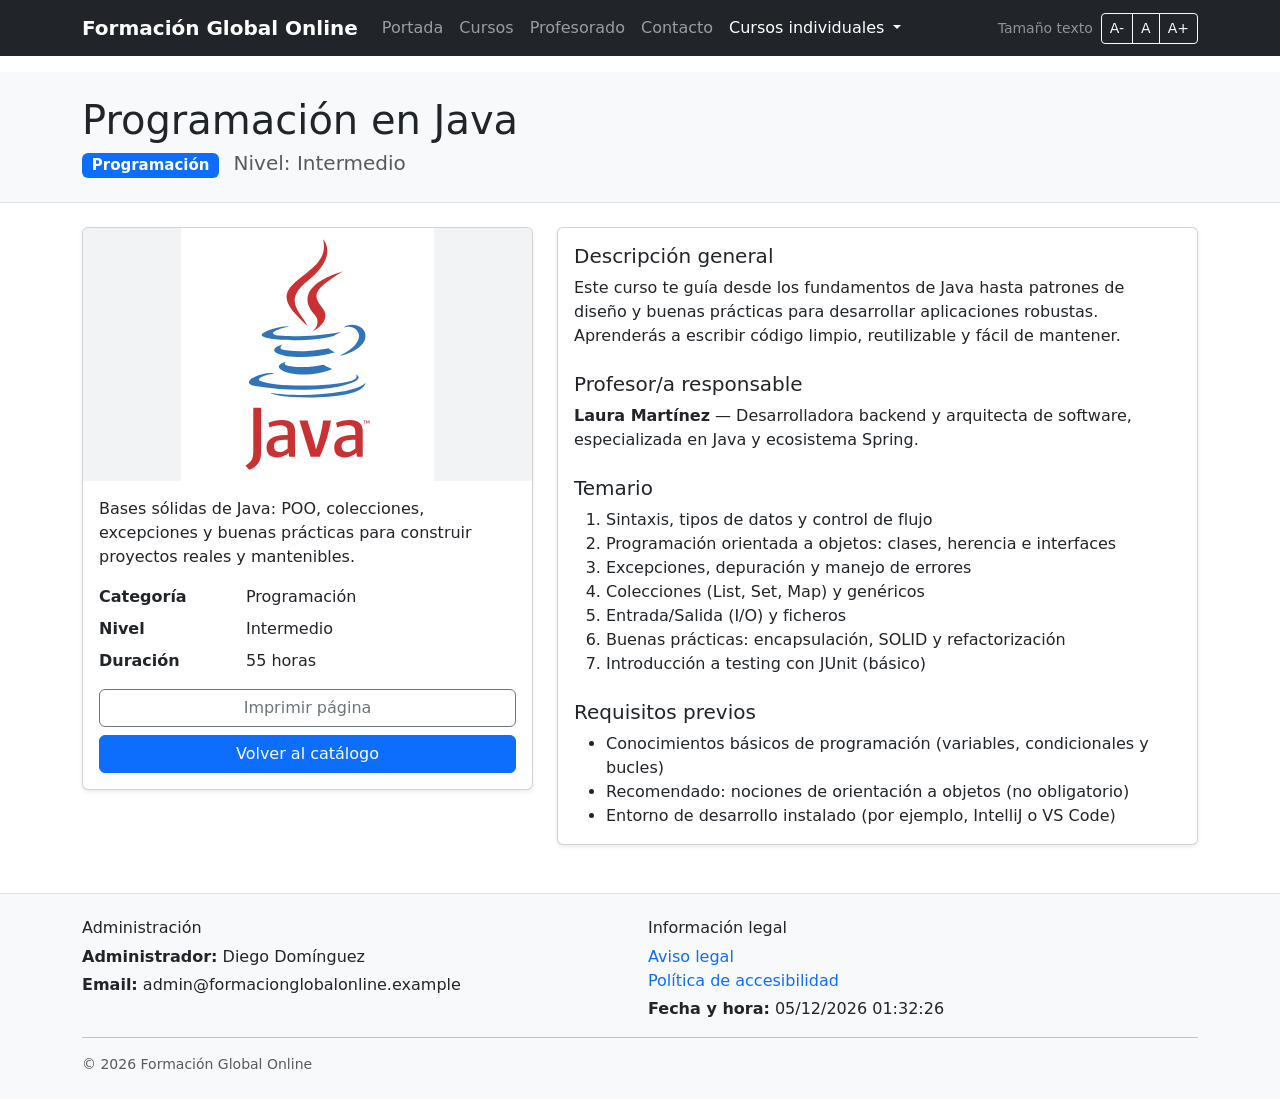
<file: cursos/curso-java.html>
<!doctype html>
<html lang="es">

<head>
  <meta charset="utf-8">
  <meta name="viewport" content="width=device-width, initial-scale=1">
  <title>Programación en Java | Formación Global Online</title>
  <meta name="description" content="Detalle del curso Programación en Java en Formación Global Online.">
  <link href="https://cdn.jsdelivr.net/npm/bootstrap@5.3.3/dist/css/bootstrap.min.css" rel="stylesheet">
  <link rel="stylesheet" href="../css/styles.css">
</head>

<body>
  <!-- Navbar -->
  <nav class="navbar navbar-expand-lg navbar-dark bg-dark fixed-top" aria-label="Menú principal">
    <div class="container">
      <a class="navbar-brand fw-semibold" href="../index.html">Formación Global Online</a>

      <button class="navbar-toggler" type="button" data-bs-toggle="collapse" data-bs-target="#navFGO"
        aria-controls="navFGO" aria-expanded="false" aria-label="Mostrar/ocultar navegación">
        <span class="navbar-toggler-icon"></span>
      </button>

      <div class="collapse navbar-collapse" id="navFGO">
        <ul class="navbar-nav me-auto mb-2 mb-lg-0">
          <li class="nav-item">
            <a class="nav-link" href="../index.html">Portada</a>
          </li>
          <li class="nav-item">
            <a class="nav-link" href="../cursos.html">Cursos</a>
          </li>
          <li class="nav-item">
            <a class="nav-link" href="../profesorado.html">Profesorado</a>
          </li>
          <li class="nav-item">
            <a class="nav-link" href="../contacto.html">Contacto</a>
          </li>

          <li class="nav-item dropdown">
            <a class="nav-link dropdown-toggle active" href="#" role="button" data-bs-toggle="dropdown"
              aria-expanded="false">
              Cursos individuales
            </a>
            <ul class="dropdown-menu">
              <li><a class="dropdown-item" href="curso-fullstack.html">Full Stack</a></li>
              <li><a class="dropdown-item" href="curso-data.html">Análisis de datos</a></li>
              <li><a class="dropdown-item active" href="curso-java.html" aria-current="page">Java</a></li>
              <li><a class="dropdown-item" href="curso-ux.html">UX/UI</a></li>
              <li><a class="dropdown-item" href="curso-marketing.html">Marketing</a></li>
              <li><a class="dropdown-item" href="curso-ingles-b2.html">Inglés B2</a></li>
            </ul>
          </li>
        </ul>

        <div class="d-flex align-items-center gap-2">
          <span class="text-white-50 small d-none d-lg-inline">Tamaño texto</span>
          <div class="btn-group" role="group" aria-label="Controles de tamaño de texto">
            <button id="btnFontMinus" type="button" class="btn btn-outline-light btn-sm">A-</button>
            <button id="btnFontReset" type="button" class="btn btn-outline-light btn-sm">A</button>
            <button id="btnFontPlus" type="button" class="btn btn-outline-light btn-sm">A+</button>
          </div>
        </div>
      </div>
    </div>
  </nav>

  <main class="fgo-main">
    <header class="bg-body-tertiary py-4 border-bottom">
      <div class="container">
        <h1 class="display-6 mb-1">Programación en Java</h1>
        <p class="lead mb-0">
          <span class="badge text-bg-primary">Programación</span>
          <span class="ms-2 text-body-secondary">Nivel: Intermedio</span>
        </p>
      </div>
    </header>

    <div class="container mt-4">
      <div class="row g-4">

        <aside class="col-12 col-lg-5" aria-label="Resumen del curso">
          <div class="card shadow-sm">
            <img src="../images/java.svg" class="card-img-top fgo-card-img" alt="Imagen del curso Programación en Java">

            <div class="card-body">
              <p class="card-text">
                Bases sólidas de Java: POO, colecciones, excepciones y buenas prácticas
                para construir proyectos reales y mantenibles.
              </p>

              <dl class="row mb-3">
                <dt class="col-4">Categoría</dt>
                <dd class="col-8 mb-2">Programación</dd>

                <dt class="col-4">Nivel</dt>
                <dd class="col-8 mb-2">Intermedio</dd>

                <dt class="col-4">Duración</dt>
                <dd class="col-8 mb-0">55 horas</dd>
              </dl>

              <div class="d-grid gap-2">
                <button class="btn btn-outline-secondary" type="button" onclick="window.print()">
                  Imprimir página
                </button>
                <a class="btn btn-primary" href="../cursos.html">Volver al catálogo</a>
              </div>
            </div>
          </div>
        </aside>

        <article class="col-12 col-lg-7" aria-label="Información del curso">
          <div class="card shadow-sm">
            <div class="card-body">

              <section aria-labelledby="descripcion" class="mb-4">
                <h2 id="descripcion" class="h5">Descripción general</h2>
                <p class="mb-0">
                  Este curso te guía desde los fundamentos de Java hasta patrones de diseño
                  y buenas prácticas para desarrollar aplicaciones robustas. Aprenderás a
                  escribir código limpio, reutilizable y fácil de mantener.
                </p>
              </section>

              <section aria-labelledby="profesor" class="mb-4">
                <h2 id="profesor" class="h5">Profesor/a responsable</h2>
                <p class="mb-0">
                  <strong>Laura Martínez</strong> — Desarrolladora backend y arquitecta de software,
                  especializada en Java y ecosistema Spring.
                </p>
              </section>

              <section aria-labelledby="temario" class="mb-4">
                <h2 id="temario" class="h5">Temario</h2>
                <ol class="mb-0">
                  <li>Sintaxis, tipos de datos y control de flujo</li>
                  <li>Programación orientada a objetos: clases, herencia e interfaces</li>
                  <li>Excepciones, depuración y manejo de errores</li>
                  <li>Colecciones (List, Set, Map) y genéricos</li>
                  <li>Entrada/Salida (I/O) y ficheros</li>
                  <li>Buenas prácticas: encapsulación, SOLID y refactorización</li>
                  <li>Introducción a testing con JUnit (básico)</li>
                </ol>
              </section>

              <section aria-labelledby="requisitos">
                <h2 id="requisitos" class="h5">Requisitos previos</h2>
                <ul class="mb-0">
                  <li>Conocimientos básicos de programación (variables, condicionales y bucles)</li>
                  <li>Recomendado: nociones de orientación a objetos (no obligatorio)</li>
                  <li>Entorno de desarrollo instalado (por ejemplo, IntelliJ o VS Code)</li>
                </ul>
              </section>

            </div>
          </div>
        </article>

      </div>
    </div>
  </main>

  <footer class="fgo-footer bg-light border-top mt-5">
    <div class="container py-4">
      <div class="row g-3 align-items-start">
        <div class="col-12 col-md-6">
          <h2 class="h6 mb-2">Administración</h2>
          <p class="mb-1"><strong>Administrador:</strong> Diego Domínguez</p>
          <p class="mb-0"><strong>Email:</strong> admin@formacionglobalonline.example</p>
        </div>

        <div class="col-12 col-md-6">
          <h2 class="h6 mb-2">Información legal</h2>
          <ul class="list-unstyled mb-1">
            <li><a href="#">Aviso legal</a></li>
            <li><a href="#">Política de accesibilidad</a></li>
          </ul>
          <p class="mb-0">
            <strong>Fecha y hora:</strong>
            <span id="fechaHora" aria-live="polite">--/--/---- --:--:--</span>
          </p>
        </div>
      </div>

      <hr class="my-3">
      <p class="mb-0 small text-body-secondary">
        &copy; 2026 Formación Global Online
      </p>
    </div>
  </footer>

  <script src="https://code.jquery.com/jquery-3.7.1.min.js"></script>
  <script src="https://cdn.jsdelivr.net/npm/bootstrap@5.3.3/dist/js/bootstrap.bundle.min.js"></script>
  <script src="../scripts/app.js"></script>

</body>

</html>
</file>
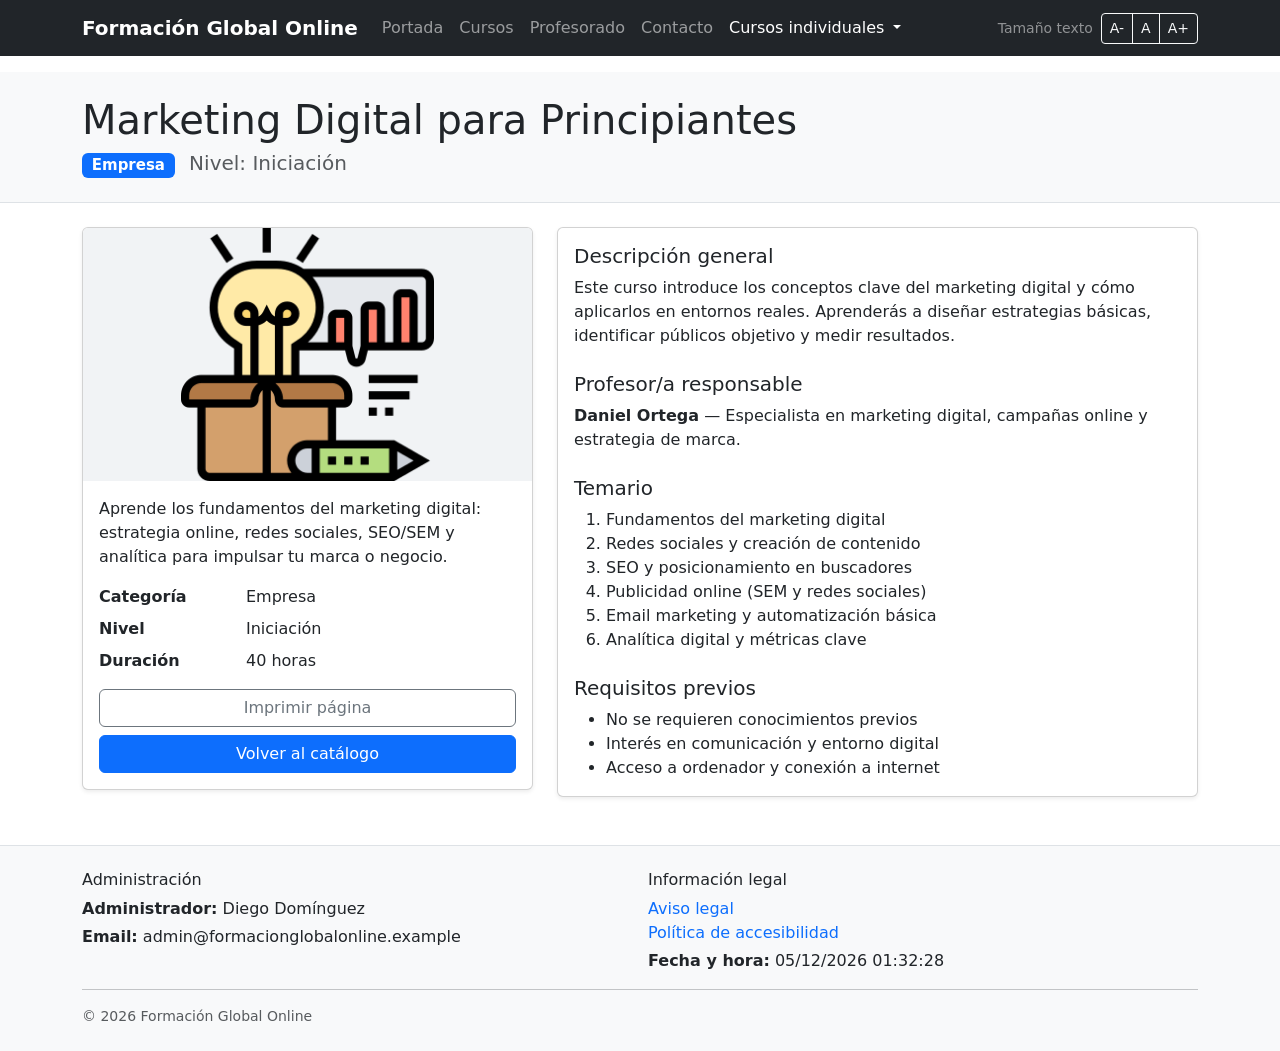
<file: cursos/curso-marketing.html>
<!doctype html>
<html lang="es">

<head>
  <meta charset="utf-8">
  <meta name="viewport" content="width=device-width, initial-scale=1">
  <title>Marketing Digital para Principiantes | Formación Global Online</title>
  <meta name="description" content="Detalle del curso Marketing Digital para Principiantes en Formación Global Online.">
  <link href="https://cdn.jsdelivr.net/npm/bootstrap@5.3.3/dist/css/bootstrap.min.css" rel="stylesheet">
  <link rel="stylesheet" href="../css/styles.css">
</head>

<body>
  <nav class="navbar navbar-expand-lg navbar-dark bg-dark fixed-top" aria-label="Menú principal">
    <div class="container">
      <a class="navbar-brand fw-semibold" href="../index.html">Formación Global Online</a>

      <button class="navbar-toggler" type="button" data-bs-toggle="collapse" data-bs-target="#navFGO"
        aria-controls="navFGO" aria-expanded="false" aria-label="Mostrar/ocultar navegación">
        <span class="navbar-toggler-icon"></span>
      </button>

      <div class="collapse navbar-collapse" id="navFGO">
        <ul class="navbar-nav me-auto mb-2 mb-lg-0">
          <li class="nav-item">
            <a class="nav-link" href="../index.html">Portada</a>
          </li>
          <li class="nav-item">
            <a class="nav-link" href="../cursos.html">Cursos</a>
          </li>
          <li class="nav-item">
            <a class="nav-link" href="../profesorado.html">Profesorado</a>
          </li>
          <li class="nav-item">
            <a class="nav-link" href="../contacto.html">Contacto</a>
          </li>

          <li class="nav-item dropdown">
            <a class="nav-link dropdown-toggle active" href="#" role="button" data-bs-toggle="dropdown"
              aria-expanded="false">
              Cursos individuales
            </a>
            <ul class="dropdown-menu">
              <li><a class="dropdown-item" href="curso-fullstack.html">Full Stack</a></li>
              <li><a class="dropdown-item" href="curso-data.html">Análisis de datos</a></li>
              <li><a class="dropdown-item" href="curso-java.html">Java</a></li>
              <li><a class="dropdown-item" href="curso-ux.html">UX/UI</a></li>
              <li><a class="dropdown-item active" href="curso-marketing.html" aria-current="page">Marketing</a></li>
              <li><a class="dropdown-item" href="curso-ingles-b2.html">Inglés B2</a></li>
            </ul>
          </li>
        </ul>

        <div class="d-flex align-items-center gap-2">
          <span class="text-white-50 small d-none d-lg-inline">Tamaño texto</span>
          <div class="btn-group" role="group" aria-label="Controles de tamaño de texto">
            <button id="btnFontMinus" type="button" class="btn btn-outline-light btn-sm">A-</button>
            <button id="btnFontReset" type="button" class="btn btn-outline-light btn-sm">A</button>
            <button id="btnFontPlus" type="button" class="btn btn-outline-light btn-sm">A+</button>
          </div>
        </div>
      </div>
    </div>
  </nav>

  <main class="fgo-main">
    <header class="bg-body-tertiary py-4 border-bottom">
      <div class="container">
        <h1 class="display-6 mb-1">Marketing Digital para Principiantes</h1>
        <p class="lead mb-0">
          <span class="badge text-bg-primary">Empresa</span>
          <span class="ms-2 text-body-secondary">Nivel: Iniciación</span>
        </p>
      </div>
    </header>

    <div class="container mt-4">
      <div class="row g-4">

        <aside class="col-12 col-lg-5" aria-label="Resumen del curso">
          <div class="card shadow-sm">
            <img src="../images/marketing.png" class="card-img-top fgo-card-img"
              alt="Imagen del curso Marketing Digital para Principiantes">

            <div class="card-body">
              <p class="card-text">
                Aprende los fundamentos del marketing digital: estrategia online,
                redes sociales, SEO/SEM y analítica para impulsar tu marca o negocio.
              </p>

              <dl class="row mb-3">
                <dt class="col-4">Categoría</dt>
                <dd class="col-8 mb-2">Empresa</dd>

                <dt class="col-4">Nivel</dt>
                <dd class="col-8 mb-2">Iniciación</dd>

                <dt class="col-4">Duración</dt>
                <dd class="col-8 mb-0">40 horas</dd>
              </dl>

              <div class="d-grid gap-2">
                <button class="btn btn-outline-secondary" type="button" onclick="window.print()">
                  Imprimir página
                </button>
                <a class="btn btn-primary" href="../cursos.html">Volver al catálogo</a>
              </div>
            </div>
          </div>
        </aside>

        <article class="col-12 col-lg-7" aria-label="Información del curso">
          <div class="card shadow-sm">
            <div class="card-body">

              <section aria-labelledby="descripcion" class="mb-4">
                <h2 id="descripcion" class="h5">Descripción general</h2>
                <p class="mb-0">
                  Este curso introduce los conceptos clave del marketing digital
                  y cómo aplicarlos en entornos reales. Aprenderás a diseñar
                  estrategias básicas, identificar públicos objetivo y medir resultados.
                </p>
              </section>

              <section aria-labelledby="profesor" class="mb-4">
                <h2 id="profesor" class="h5">Profesor/a responsable</h2>
                <p class="mb-0">
                  <strong>Daniel Ortega</strong> — Especialista en marketing digital,
                  campañas online y estrategia de marca.
                </p>
              </section>

              <section aria-labelledby="temario" class="mb-4">
                <h2 id="temario" class="h5">Temario</h2>
                <ol class="mb-0">
                  <li>Fundamentos del marketing digital</li>
                  <li>Redes sociales y creación de contenido</li>
                  <li>SEO y posicionamiento en buscadores</li>
                  <li>Publicidad online (SEM y redes sociales)</li>
                  <li>Email marketing y automatización básica</li>
                  <li>Analítica digital y métricas clave</li>
                </ol>
              </section>

              <section aria-labelledby="requisitos">
                <h2 id="requisitos" class="h5">Requisitos previos</h2>
                <ul class="mb-0">
                  <li>No se requieren conocimientos previos</li>
                  <li>Interés en comunicación y entorno digital</li>
                  <li>Acceso a ordenador y conexión a internet</li>
                </ul>
              </section>

            </div>
          </div>
        </article>

      </div>
    </div>
  </main>

  <footer class="fgo-footer bg-light border-top mt-5">
    <div class="container py-4">
      <div class="row g-3 align-items-start">
        <div class="col-12 col-md-6">
          <h2 class="h6 mb-2">Administración</h2>
          <p class="mb-1"><strong>Administrador:</strong> Diego Domínguez</p>
          <p class="mb-0"><strong>Email:</strong> admin@formacionglobalonline.example</p>
        </div>

        <div class="col-12 col-md-6">
          <h2 class="h6 mb-2">Información legal</h2>
          <ul class="list-unstyled mb-1">
            <li><a href="#">Aviso legal</a></li>
            <li><a href="#">Política de accesibilidad</a></li>
          </ul>
          <p class="mb-0">
            <strong>Fecha y hora:</strong>
            <span id="fechaHora" aria-live="polite">--/--/---- --:--:--</span>
          </p>
        </div>
      </div>

      <hr class="my-3">
      <p class="mb-0 small text-body-secondary">
        &copy; 2026 Formación Global Online
      </p>
    </div>
  </footer>

  <script src="https://code.jquery.com/jquery-3.7.1.min.js"></script>
  <script src="https://cdn.jsdelivr.net/npm/bootstrap@5.3.3/dist/js/bootstrap.bundle.min.js"></script>
  <script src="../scripts/app.js"></script>

</body>

</html>
</file>
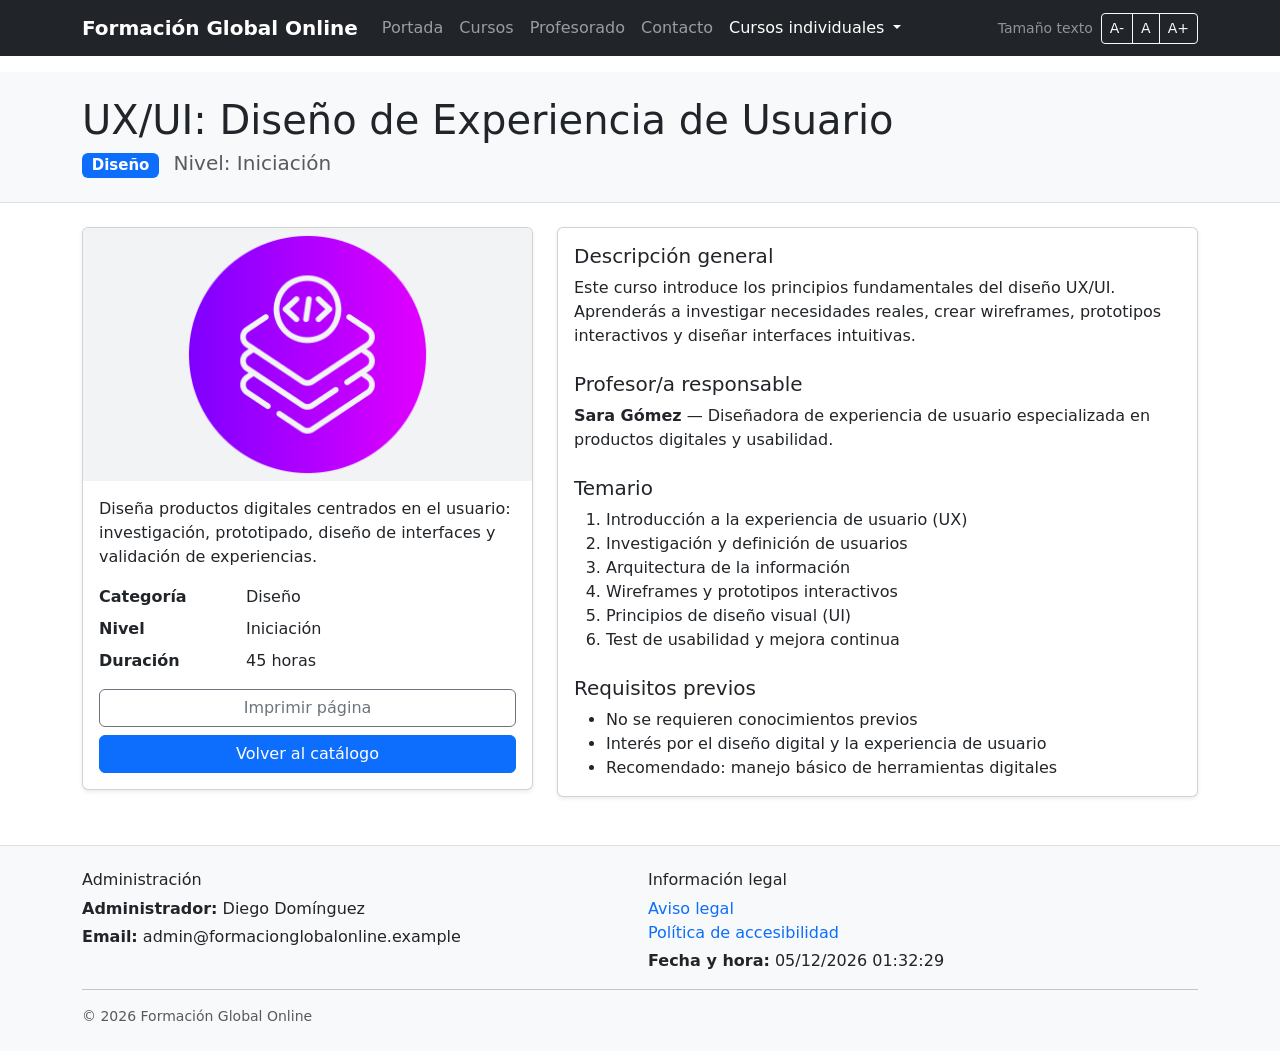
<file: cursos/curso-ux.html>
<!doctype html>
<html lang="es">

<head>
  <meta charset="utf-8">
  <meta name="viewport" content="width=device-width, initial-scale=1">
  <title>UX/UI: Diseño de Experiencia de Usuario | Formación Global Online</title>
  <meta name="description"
    content="Detalle del curso UX/UI centrado en la experiencia y diseño de interfaces digitales.">

  <link href="https://cdn.jsdelivr.net/npm/bootstrap@5.3.3/dist/css/bootstrap.min.css" rel="stylesheet">
  <link rel="stylesheet" href="../css/styles.css">
</head>

<body>
  <nav class="navbar navbar-expand-lg navbar-dark bg-dark fixed-top" aria-label="Menú principal">
    <div class="container">
      <a class="navbar-brand fw-semibold" href="../index.html">Formación Global Online</a>

      <button class="navbar-toggler" type="button" data-bs-toggle="collapse" data-bs-target="#navFGO"
        aria-controls="navFGO" aria-expanded="false" aria-label="Mostrar/ocultar navegación">
        <span class="navbar-toggler-icon"></span>
      </button>

      <div class="collapse navbar-collapse" id="navFGO">
        <ul class="navbar-nav me-auto mb-2 mb-lg-0">
          <li class="nav-item">
            <a class="nav-link" href="../index.html">Portada</a>
          </li>
          <li class="nav-item">
            <a class="nav-link" href="../cursos.html">Cursos</a>
          </li>
          <li class="nav-item">
            <a class="nav-link" href="../profesorado.html">Profesorado</a>
          </li>
          <li class="nav-item">
            <a class="nav-link" href="../contacto.html">Contacto</a>
          </li>

          <li class="nav-item dropdown">
            <a class="nav-link dropdown-toggle active" href="#" role="button" data-bs-toggle="dropdown"
              aria-expanded="false">
              Cursos individuales
            </a>
            <ul class="dropdown-menu">
              <li><a class="dropdown-item" href="curso-fullstack.html">Full Stack</a></li>
              <li><a class="dropdown-item" href="curso-data.html">Análisis de datos</a></li>
              <li><a class="dropdown-item" href="curso-java.html">Java</a></li>
              <li><a class="dropdown-item active" href="curso-ux.html" aria-current="page">UX/UI</a></li>
              <li><a class="dropdown-item" href="curso-marketing.html">Marketing</a></li>
              <li><a class="dropdown-item" href="curso-ingles-b2.html">Inglés B2</a></li>
            </ul>
          </li>
        </ul>

        <div class="d-flex align-items-center gap-2">
          <span class="text-white-50 small d-none d-lg-inline">Tamaño texto</span>
          <div class="btn-group" role="group" aria-label="Controles de tamaño de texto">
            <button id="btnFontMinus" type="button" class="btn btn-outline-light btn-sm">A-</button>
            <button id="btnFontReset" type="button" class="btn btn-outline-light btn-sm">A</button>
            <button id="btnFontPlus" type="button" class="btn btn-outline-light btn-sm">A+</button>
          </div>
        </div>
      </div>
    </div>
  </nav>

  <main class="fgo-main">
    <header class="bg-body-tertiary py-4 border-bottom">
      <div class="container">
        <h1 class="display-6 mb-1">UX/UI: Diseño de Experiencia de Usuario</h1>
        <p class="lead mb-0">
          <span class="badge text-bg-primary">Diseño</span>
          <span class="ms-2 text-body-secondary">Nivel: Iniciación</span>
        </p>
      </div>
    </header>

    <div class="container mt-4">
      <div class="row g-4">

        <aside class="col-12 col-lg-5" aria-label="Resumen del curso">
          <div class="card shadow-sm">
            <img src="../images/ux.png" class="card-img-top fgo-card-img" alt="Imagen del curso UX/UI">

            <div class="card-body">
              <p class="card-text">
                Diseña productos digitales centrados en el usuario: investigación,
                prototipado, diseño de interfaces y validación de experiencias.
              </p>

              <dl class="row mb-3">
                <dt class="col-4">Categoría</dt>
                <dd class="col-8 mb-2">Diseño</dd>

                <dt class="col-4">Nivel</dt>
                <dd class="col-8 mb-2">Iniciación</dd>

                <dt class="col-4">Duración</dt>
                <dd class="col-8 mb-0">45 horas</dd>
              </dl>

              <div class="d-grid gap-2">
                <button class="btn btn-outline-secondary" type="button" onclick="window.print()">
                  Imprimir página
                </button>
                <a class="btn btn-primary" href="../cursos.html">Volver al catálogo</a>
              </div>
            </div>
          </div>
        </aside>

        <article class="col-12 col-lg-7" aria-label="Información del curso">
          <div class="card shadow-sm">
            <div class="card-body">

              <section aria-labelledby="descripcion" class="mb-4">
                <h2 id="descripcion" class="h5">Descripción general</h2>
                <p class="mb-0">
                  Este curso introduce los principios fundamentales del diseño UX/UI.
                  Aprenderás a investigar necesidades reales, crear wireframes,
                  prototipos interactivos y diseñar interfaces intuitivas.
                </p>
              </section>

              <section aria-labelledby="profesor" class="mb-4">
                <h2 id="profesor" class="h5">Profesor/a responsable</h2>
                <p class="mb-0">
                  <strong>Sara Gómez</strong> — Diseñadora de experiencia de usuario
                  especializada en productos digitales y usabilidad.
                </p>
              </section>

              <section aria-labelledby="temario" class="mb-4">
                <h2 id="temario" class="h5">Temario</h2>
                <ol class="mb-0">
                  <li>Introducción a la experiencia de usuario (UX)</li>
                  <li>Investigación y definición de usuarios</li>
                  <li>Arquitectura de la información</li>
                  <li>Wireframes y prototipos interactivos</li>
                  <li>Principios de diseño visual (UI)</li>
                  <li>Test de usabilidad y mejora continua</li>
                </ol>
              </section>

              <section aria-labelledby="requisitos">
                <h2 id="requisitos" class="h5">Requisitos previos</h2>
                <ul class="mb-0">
                  <li>No se requieren conocimientos previos</li>
                  <li>Interés por el diseño digital y la experiencia de usuario</li>
                  <li>Recomendado: manejo básico de herramientas digitales</li>
                </ul>
              </section>

            </div>
          </div>
        </article>

      </div>
    </div>
  </main>

  <footer class="fgo-footer bg-light border-top mt-5">
    <div class="container py-4">
      <div class="row g-3 align-items-start">
        <div class="col-12 col-md-6">
          <h2 class="h6 mb-2">Administración</h2>
          <p class="mb-1"><strong>Administrador:</strong> Diego Domínguez</p>
          <p class="mb-0"><strong>Email:</strong> admin@formacionglobalonline.example</p>
        </div>

        <div class="col-12 col-md-6">
          <h2 class="h6 mb-2">Información legal</h2>
          <ul class="list-unstyled mb-1">
            <li><a href="#">Aviso legal</a></li>
            <li><a href="#">Política de accesibilidad</a></li>
          </ul>
          <p class="mb-0">
            <strong>Fecha y hora:</strong>
            <span id="fechaHora" aria-live="polite">--/--/---- --:--:--</span>
          </p>
        </div>
      </div>

      <hr class="my-3">
      <p class="mb-0 small text-body-secondary">
        &copy; 2026 Formación Global Online
      </p>
    </div>
  </footer>

  <script src="https://code.jquery.com/jquery-3.7.1.min.js"></script>
  <script src="https://cdn.jsdelivr.net/npm/bootstrap@5.3.3/dist/js/bootstrap.bundle.min.js"></script>
  <script src="../scripts/app.js"></script>

</body>

</html>
</file>
<file: css/styles.css>
:root {
  --fgo-font-scale: 1;
}

body {
  padding-top: 72px;
}

/* navbar fixed-top */

main.fgo-main {
  font-size: calc(1rem * var(--fgo-font-scale));
}

.fgo-card-img {
  aspect-ratio: 16 / 9;
  object-fit: contain;
  background: #f1f3f5;
}

.fgo-footer a {
  text-decoration: none;
}

.fgo-footer a:hover {
  text-decoration: underline;
}

.fgo-sortable {
  cursor: pointer;
  user-select: none;
}
</file>
